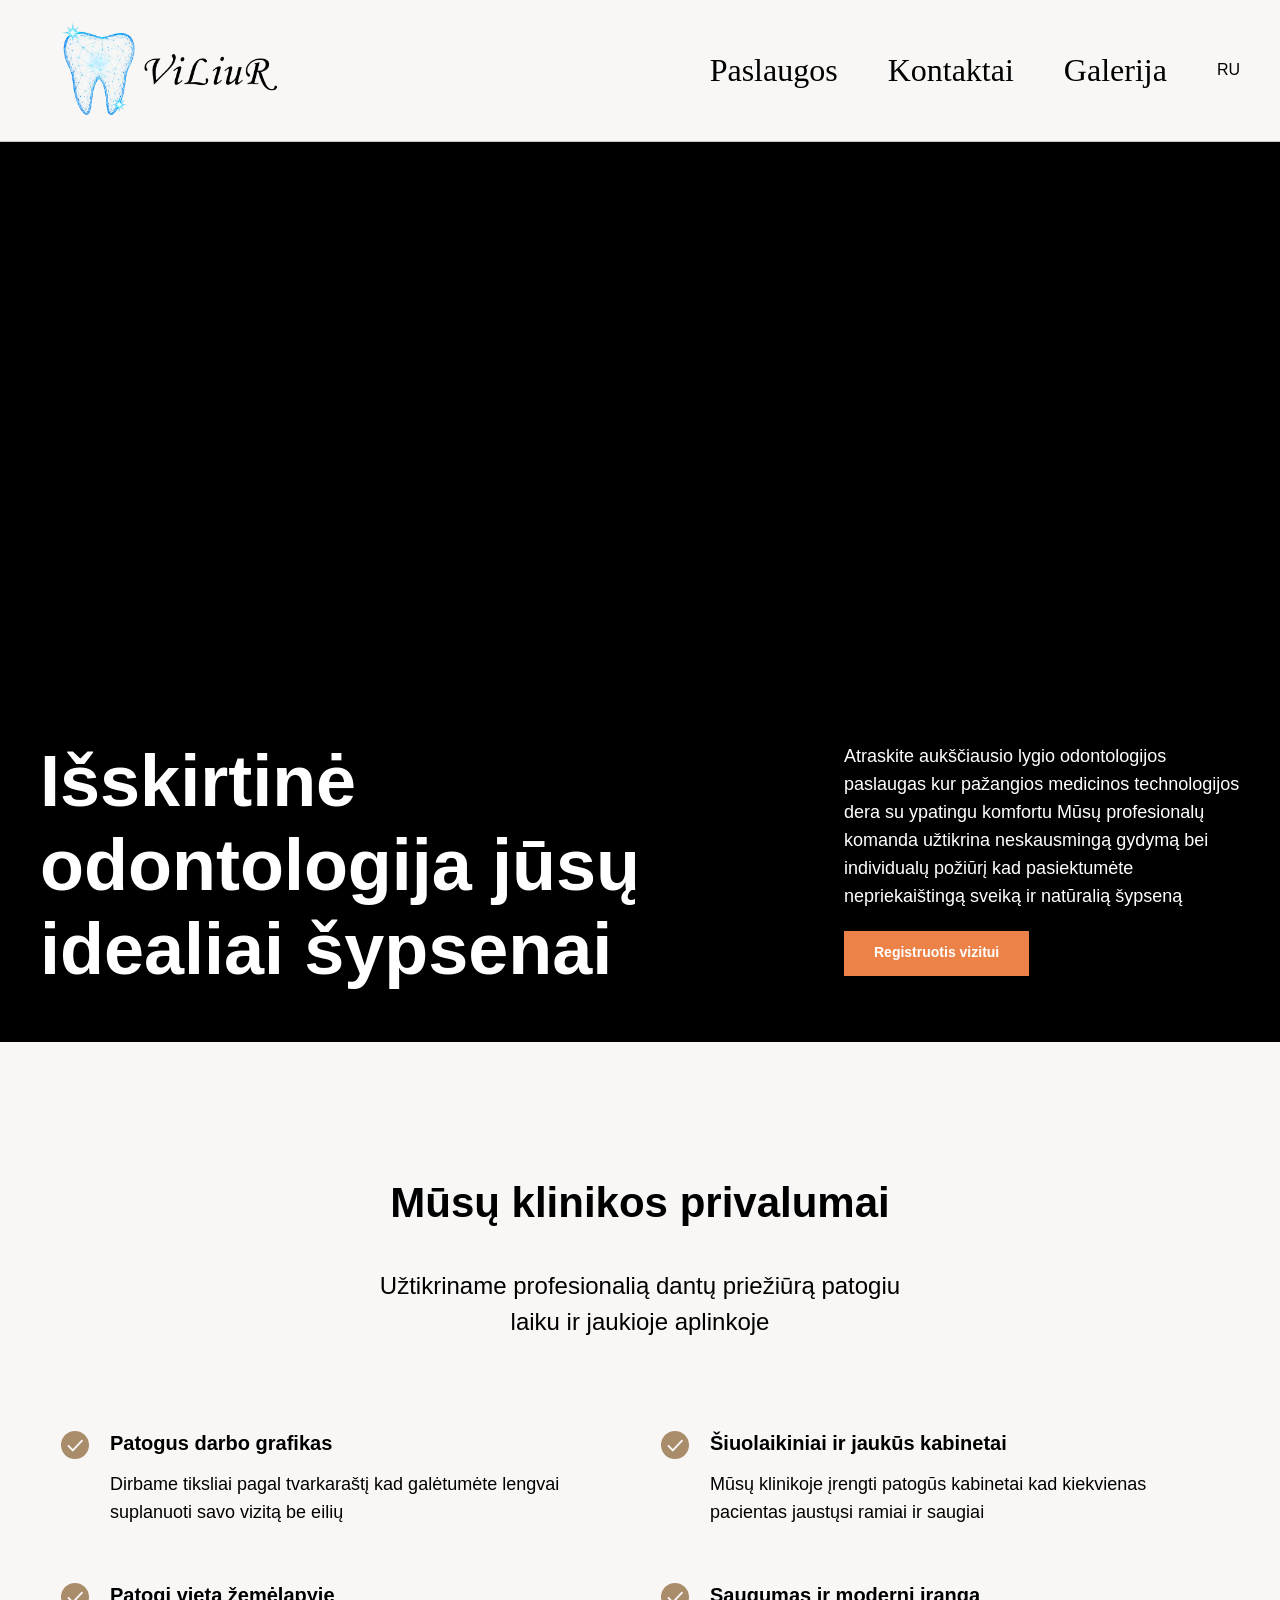
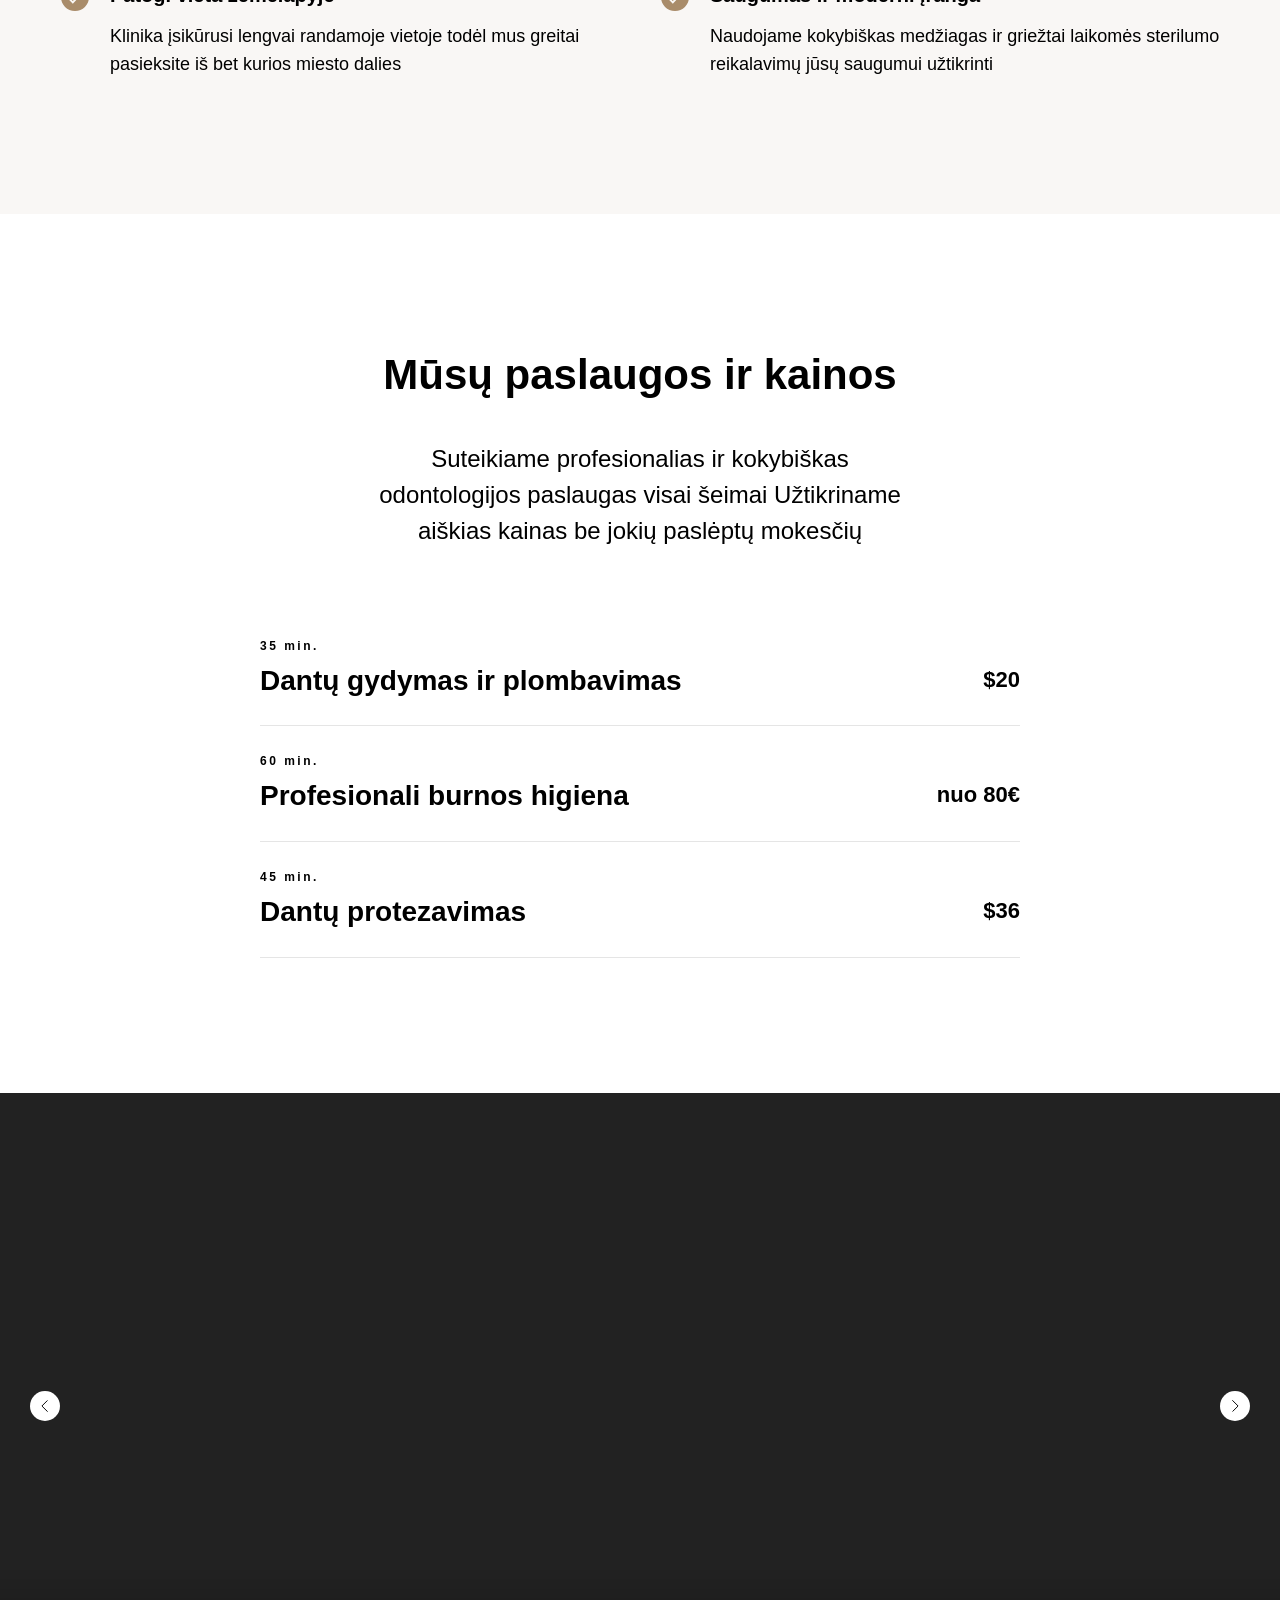
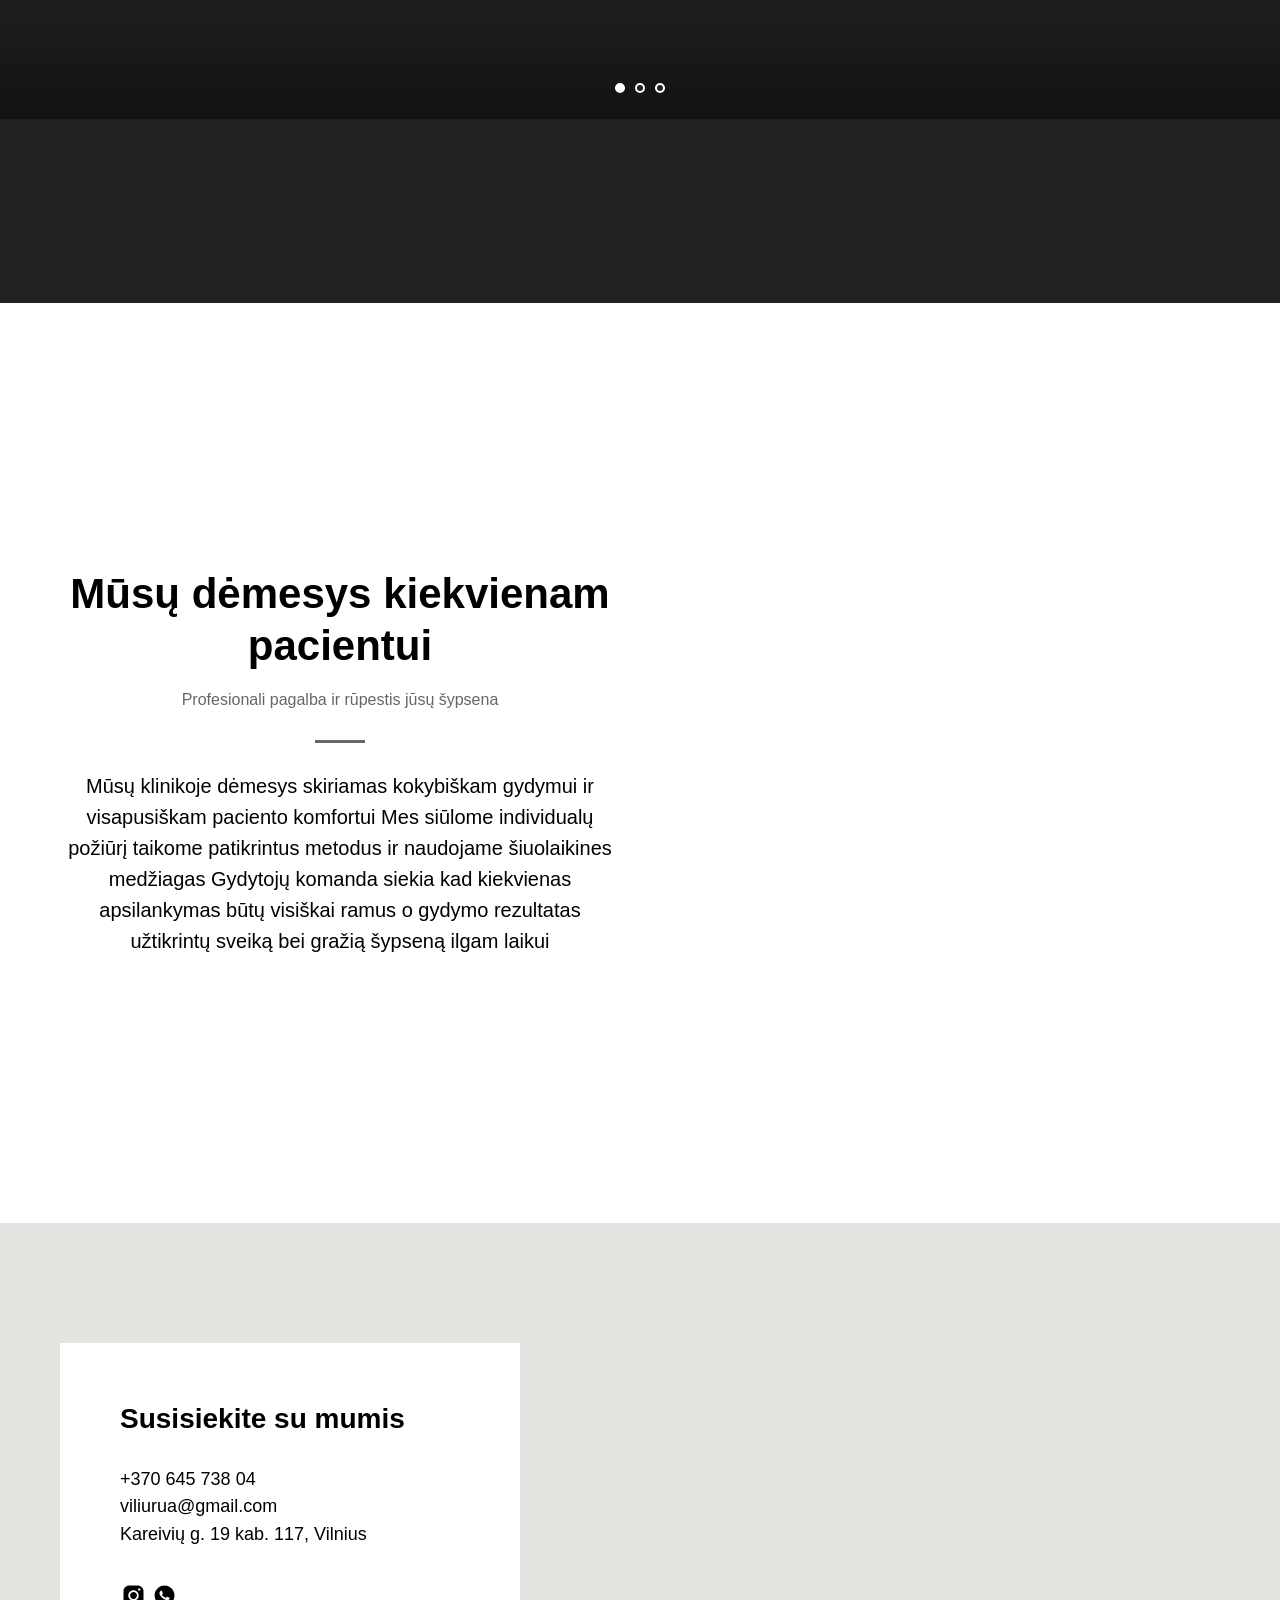
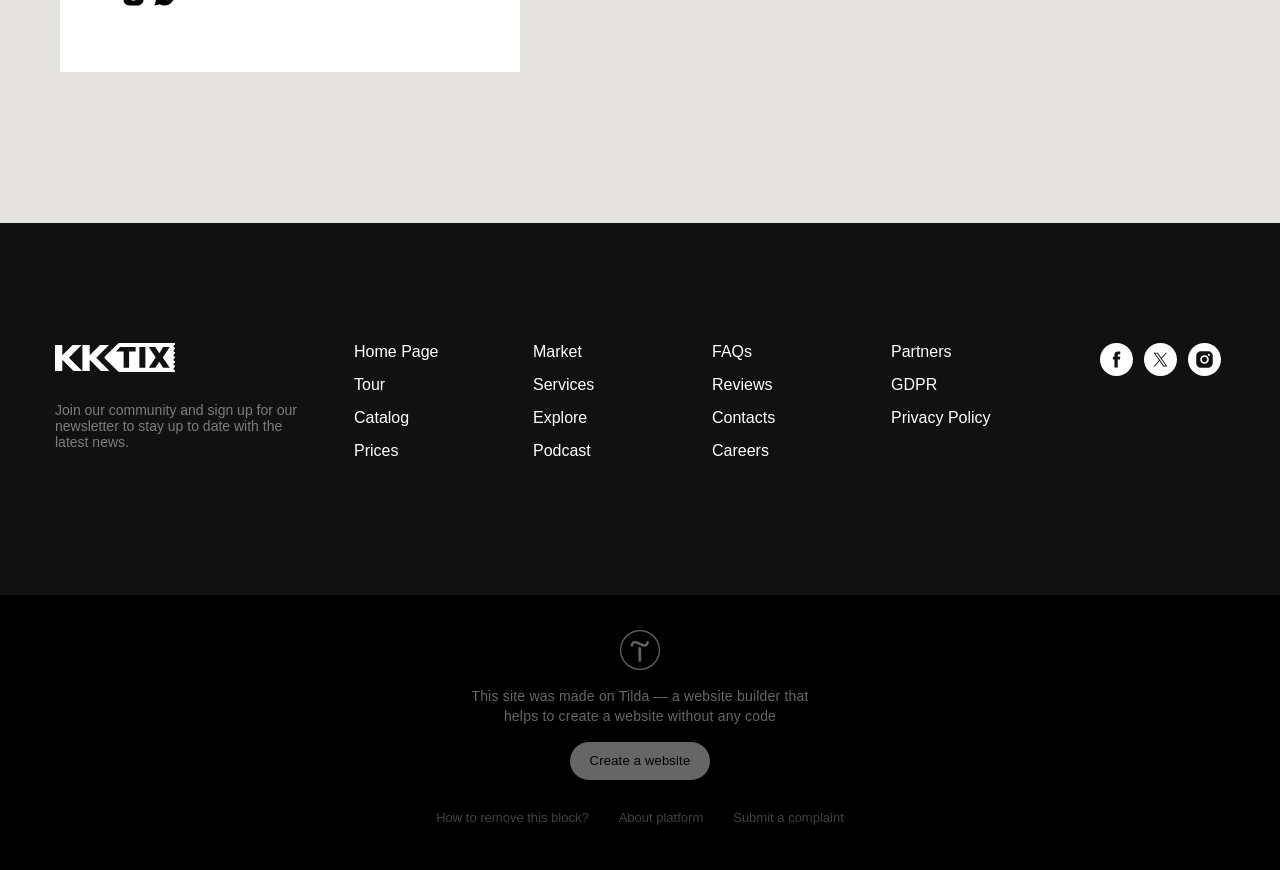
<file: ViLiuR.html>
<!DOCTYPE html>
<!-- saved from url=(0037)https://rarely-cute-katydid.tilda.ws/ -->
<html><head><meta http-equiv="Content-Type" content="text/html; charset=UTF-8">   <meta name="viewport" content="width=device-width, initial-scale=1.0"> <!--metatextblock--> <title>ViLiuR</title> <meta property="og:url" content="https://rarely-cute-katydid.tilda.ws"> <meta property="og:title" content="ViLiuR"> <meta property="og:description" content=""> <meta property="og:type" content="website"> <meta property="og:image" content="https://thb.tildacdn.ink/tild3638-3364-4638-b334-663330336534/-/resize/504x/ChatGPT_Image_Aug_17.png"> <link rel="canonical" href="https://rarely-cute-katydid.tilda.ws/"> <!--/metatextblock--> <meta name="format-detection" content="telephone=no"> <meta http-equiv="x-dns-prefetch-control" content="on"> <link rel="dns-prefetch" href="https://ws.tildacdn.com/"> <link rel="dns-prefetch" href="https://static.tildacdn.ink/"> <meta name="robots" content="nofollow"> <!--favicons--> <link rel="shortcut icon" href="https://static.tildacdn.ink/img/tildafavicon.ico" type="image/x-icon"> <!--/favicons--> <!-- Assets --> <script type="text/javascript" async="" id="tildastatscript" src="./ViLiuR_files/tilda-stat-1.0.min.js.download"></script><script src="./ViLiuR_files/tilda-fallback-1.0.min.js.download" async="" charset="utf-8"></script> <link rel="stylesheet" href="./ViLiuR_files/tilda-grid-3.0.min.css" type="text/css" media="all" onerror="this.loaderr='y';"> <link rel="stylesheet" href="./ViLiuR_files/tilda-blocks-page192633003.min.css" type="text/css" media="all" onerror="this.loaderr='y';"> <link rel="preconnect" href="https://fonts.gstatic.com/"> <link href="./ViLiuR_files/css2" rel="stylesheet"> <link rel="stylesheet" href="./ViLiuR_files/tilda-menusub-1.1.min.css" type="text/css" media="all" onerror="this.loaderr='y';"> <link rel="stylesheet" href="./ViLiuR_files/tilda-menu-widgeticons-1.0.min.css" type="text/css" media="all" onerror="this.loaderr='y';"> <link rel="stylesheet" href="./ViLiuR_files/tilda-menu-burger-1.0.min.css" type="text/css" media="all" onerror="this.loaderr='y';"> <link rel="stylesheet" href="./ViLiuR_files/tilda-cover-1.0.min.css" type="text/css" media="all" onerror="this.loaderr='y';"> <link rel="stylesheet" href="./ViLiuR_files/tilda-slds-1.4.min.css" type="text/css" media="all" onload="this.media='all';" onerror="this.loaderr='y';"> <noscript><link rel="stylesheet" href="https://static.tildacdn.ink/css/tilda-slds-1.4.min.css" type="text/css" media="all" /></noscript> <script nomodule="" src="./ViLiuR_files/tilda-polyfill-1.0.min.js.download" charset="utf-8"></script> <script type="text/javascript">function t_onReady(func) {if(document.readyState!='loading') {func();} else {document.addEventListener('DOMContentLoaded',func);}}
function t_onFuncLoad(funcName,okFunc,time) {if(typeof window[funcName]==='function') {okFunc();} else {setTimeout(function() {t_onFuncLoad(funcName,okFunc,time);},(time||100));}}function t_throttle(fn,threshhold,scope) {return function() {fn.apply(scope||this,arguments);};}</script> <script src="./ViLiuR_files/tilda-scripts-3.0.min.js.download" charset="utf-8" defer="" onerror="this.loaderr='y';"></script> <script src="./ViLiuR_files/tilda-blocks-page192633003.min.js.download" charset="utf-8" async="" onerror="this.loaderr='y';"></script> <script src="./ViLiuR_files/tilda-lazyload-1.0.min.js.download" charset="utf-8" async="" onerror="this.loaderr='y';"></script> <script src="./ViLiuR_files/tilda-menusub-1.1.min.js.download" charset="utf-8" async="" onerror="this.loaderr='y';"></script> <script src="./ViLiuR_files/tilda-menu-1.1.min.js.download" charset="utf-8" async="" onerror="this.loaderr='y';"></script> <script src="./ViLiuR_files/tilda-menu-widgeticons-1.0.min.js.download" charset="utf-8" async="" onerror="this.loaderr='y';"></script> <script src="./ViLiuR_files/tilda-menu-burger-1.0.min.js.download" charset="utf-8" async="" onerror="this.loaderr='y';"></script> <script src="./ViLiuR_files/tilda-cover-1.0.min.js.download" charset="utf-8" async="" onerror="this.loaderr='y';"></script> <script src="./ViLiuR_files/tilda-paint-icons.min.js.download" charset="utf-8" async="" onerror="this.loaderr='y';"></script> <script src="./ViLiuR_files/tilda-slds-1.4.min.js.download" charset="utf-8" async="" onerror="this.loaderr='y';"></script> <script src="./ViLiuR_files/hammer.min.js.download" charset="utf-8" async="" onerror="this.loaderr='y';"></script> <script src="./ViLiuR_files/tilda-map-1.0.min.js.download" charset="utf-8" async="" onerror="this.loaderr='y';"></script> <script src="./ViLiuR_files/tilda-events-1.0.min.js.download" charset="utf-8" async="" onerror="this.loaderr='y';"></script> <script type="text/javascript">window.dataLayer=window.dataLayer||[];</script> <script type="text/javascript">(function() {var ttt='cebo';var tt='oog';var re=new RegExp("bot|g" + tt + "le|yandex|baidu|bing|msn|duckduckbot|teoma|slurp|crawler|spider|robot|crawling|fa" + ttt + "ok","i");if((re.test(navigator.userAgent))===false&&typeof(sessionStorage)!='undefined'&&sessionStorage.getItem('visited')!=='y'&&document.visibilityState){var style=document.createElement('style');style.type='text/css';style.innerHTML='@media screen and (min-width: 980px) {.t-records {opacity: 0;}.t-records_animated {-webkit-transition: opacity ease-in-out .2s;-moz-transition: opacity ease-in-out .2s;-o-transition: opacity ease-in-out .2s;transition: opacity ease-in-out .2s;}.t-records.t-records_visible {opacity: 1;}}';document.getElementsByTagName('head')[0].appendChild(style);function t_setvisRecs(){var alr=document.querySelectorAll('.t-records');Array.prototype.forEach.call(alr,function(el) {el.classList.add("t-records_animated");});setTimeout(function() {Array.prototype.forEach.call(alr,function(el) {el.classList.add("t-records_visible");});sessionStorage.setItem("visited","y");},400);}
document.addEventListener('DOMContentLoaded',t_setvisRecs);}})();</script><style type="text/css">@media screen and (min-width: 980px) {.t-records {opacity: 0;}.t-records_animated {-webkit-transition: opacity ease-in-out .2s;-moz-transition: opacity ease-in-out .2s;-o-transition: opacity ease-in-out .2s;transition: opacity ease-in-out .2s;}.t-records.t-records_visible {opacity: 1;}}</style><script src="chrome-extension://liecbddmkiiihnedobmlmillhodjkdmb/js/recordConsoleEvents.js"></script></head> <body class="t-body" style="margin:0;"> <!--allrecords--> <div id="allrecords" class="t-records t-records_animated t-records_visible" data-hook="blocks-collection-content-node" data-tilda-project-id="32327703" data-tilda-page-id="192633003" data-tilda-formskey="121eebb8fd84c9178274ac1432327703" data-tilda-cookie="no" data-tilda-lazy="yes" data-tilda-root-zone="one" data-tilda-project-country="LT"> <div id="rec3087381003" class="r t-rec" style="background-color: rgb(249, 247, 245); opacity: 1;" data-record-type="1367" data-bg-color="#f9f7f5" data-parenttplid="1272" data-animationappear="off"> <!-- T1272 --> <div id="nav3087381003marker"></div> <div class="t1272" data-menu="yes" data-menu-widgeticons-hide="yes"> <div class="t-menu-base__mobile-menu tmenu-mobile"> <div class="tmenu-mobile__container tmenu-mobile__container_right tmenu-mobile__container_logoleft"> <div class="t-menu-base__logowrapper t-menu-base__logowrapper_left t-menu-base__logowrapper_both t-menu-base__logowrapper_mobile"> <div class="t-menu-base__logo"> <img class="t-menu-base__imglogo t-menu-base__imglogomobile" src="./ViLiuR_files/ChatGPT_Image_Aug_17.png" imgfield="img" alt=""> </div> </div> <style>#rec3087381003 .t-menu-base__imglogo{max-width:250px;width:250px;}</style> <button type="button" aria-expanded="false" aria-label="Navigation menu" class="t-menu-burger t-menuburger t-menu-base__burger_mlauto"> <div class="t-menu-burger__icon t-menu-burger__icon_first t-menu-burger__icon_small"> <span style="background-color: #000000;"></span> <span style="background-color: #000000;"></span> <span style="background-color: #000000;"></span> <span style="background-color: #000000;"></span> </div> </button> <style>#rec3087381003 .t-menu-burger__text{color:#000000;}</style> </div> </div> <style>.tmenu-mobile{background-color:#111;display:none;width:100%;top:0;z-index:990;}.tmenu-mobile_positionfixed{position:fixed;}.tmenu-mobile__text{color:#000;}.tmenu-mobile__container{min-height:64px;padding:20px;position:relative;box-sizing:border-box;display:flex;justify-content:space-between;align-items:center;}.tmenu-mobile__list{display:block;}.tmenu-mobile__container_logocenter>.t-menu-base__logowrapper,.tmenu-mobile__container_logocenter>.tmenu-mobile__text{position:absolute;left:50%;transform:translateX(-50%);}.tmenu-mobile__burgerlogo{display:inline-block;font-size:24px;font-weight:400;white-space:nowrap;vertical-align:middle;}@media screen and (max-width:960px){.tmenu-mobile__menucontent_hidden{display:none;height:auto;}.tmenu-mobile{display:block;}}@media screen and (max-width:960px){#rec3087381003 .tmenu-mobile{background-color:#f9f7f5;}}</style> <style>#rec3087381003 .tmenu-mobile__burgerlogo a{color:#000000;}</style> <style>#rec3087381003 .tmenu-mobile__burgerlogo__title{color:#000000;}</style> <div id="nav3087381003" class="t-menu-base t-menu-base_positionstatic
tmenu-mobile__menucontent_hidden t-menu-base_mobile-center
t-menu-base__burgermenu__default" data-navmarker="nav3087381003marker" data-appearoffset="" data-bgopacity-two="1" data-menu="yes" data-bgcolor-hex="" data-bgcolor-rgba="" data-bgopacity="1" data-menushadow="" data-menushadow-css=""> <div class="t-menu-base__maincontainer
t-menu-base__maincontainer_100 t-menu-base__maincontainer_100-40 t-menu-base__maincontainer_logoleft "> <div class="t-menu-base__logowrapper t-menu-base__logowrapper_left t-menu-base__logowrapper_both"> <div class="t-menu-base__logo"> <img class="t-menu-base__imglogo t-menu-base__imglogomobile" src="./ViLiuR_files/ChatGPT_Image_Aug_17.png" imgfield="img" alt=""> </div> </div> <style>#rec3087381003 .t-menu-base__imglogo{max-width:250px;width:250px;}</style> <div class="t-menu-base__leftwrapper t-menu-base__wrapper t-menu-base__leftwrapper_right" style=""> <ul role="list" class="t-menu-base__list t-menu__list "> <li class="t-menu-base__list-item"> <div class="t-menu__link-wrapper" data-menu-submenu-hook=""> <a class="t-menu__link-item" href="https://rarely-cute-katydid.tilda.ws/#rec3087381303" data-menu-item-number="1">Paslaugos</a> </div> </li> <li class="t-menu-base__list-item"> <div class="t-menu__link-wrapper" data-menu-submenu-hook=""> <a class="t-menu__link-item" href="https://rarely-cute-katydid.tilda.ws/#rec3118853903" data-menu-item-number="2">Kontaktai</a> </div> </li> <li class="t-menu-base__list-item"> <div class="t-menu__link-wrapper" data-menu-submenu-hook=""> <a class="t-menu__link-item" href="https://rarely-cute-katydid.tilda.ws/#rec3087679803" data-menu-item-number="3">Galerija</a> </div> </li> </ul> </div> <div class="t-menu-base__rightwrapper t-menu-base__wrapper" style=""> <div class="t-menu-base__additionalwrapper"> <div class="t-menu-base__langs-wrapper"> <ul class="t-menu-base__langs t-menu-base__langs_flex"> <li class="t-menu-base__langs-item"> <a style="" href="https://rarely-cute-katydid.tilda.ws/ru/"> <span class="t-menu-base__lang-code" title="Russian">RU</span> </a> </li> </ul> </div> <style>#rec3087381003 .t-menu-base__langs.t-menu-base__langs_dropdown .t-menu-base__langs-item a{color:#000000 !important;}#rec3087381003 .t-menu-base__langs.t-menu-base__langs_dropdown .t-menu-base__langs-item a.t-active{color:#000000 !important;}</style> </div> </div> </div> </div> </div> <script>t_onReady(function() {t_onFuncLoad('t_menuBase__interactFromKeyboard',function() {t_menuBase__interactFromKeyboard('3087381003');});t_onFuncLoad('t1272_init',function() {t1272_init('3087381003');});t_onFuncLoad('t_menuBase__setBGcolor',function() {t_menuBase__setBGcolor('3087381003','.t-menu-base, .t-menu-base__maincontainer');window.addEventListener('resize',t_throttle(function() {t_menuBase__setBGcolor('3087381003','.t-menu-base, .t-menu-base__maincontainer');}));});});t_onReady(function() {t_onFuncLoad('t1272_createMobileMenu',function() {t1272_createMobileMenu('3087381003');});});t_onReady(function() {t_onFuncLoad('t_menuBase__highlightActiveLinks',function() {t_menuBase__highlightActiveLinks('.t-menu-base__list-item a');});});t_onReady(function(){var rec=document.querySelector('#rec3087381003');if(!rec) return
rec.setAttribute('data-animationappear','off');rec.style.opacity=1;});</script> <style>#rec3087381003 .t-menu__link-item{-webkit-transition:color 0.3s ease-in-out,opacity 0.3s ease-in-out;transition:color 0.3s ease-in-out,opacity 0.3s ease-in-out;}#rec3087381003 .t-menu__link-item.t-active:not(.t978__menu-link){color:#ff4343 !important;}@supports (overflow:-webkit-marquee) and (justify-content:inherit){#rec3087381003 .t-menu__link-item,#rec3087381003 .t-menu__link-item.t-active{opacity:1 !important;}}</style> <style>#rec3087381003 .t-menu-base__textlogo{color:#000000;}#rec3087381003 a.t-menu__link-item{font-size:32px;color:#000000;font-family:'Georgia';}#rec3087381003 .t-menu-base__langs_flex .t-menu-base__langs-item a{text-transform:uppercase;}#rec3087381003 .t-menu-base__langs-button{text-transform:uppercase;}</style> <style>#rec3087381003 .t-menu-base__maincontainer{}#rec3087381003 .t-menuwidgeticons__icon{background-color:;}#rec3087381003 .t-menu-base{}#rec3087381003 .t-menu-base__list{gap:10px 50px;}#rec3087381003 .t-menu-base,#rec3087381003 .t-menu-base__mobile-menu{border-bottom:1px solid rgba(0,0,0,0.20);}#rec3087381003 .t-menu-base{background-color:rgba();}#rec3087381003 .t-menusub__menu--fullscreen{background-color:rgba(249,247,245,1) !important;}@media screen and (max-width:960px){#rec3087381003 .t-menu-base{position:static;}#rec3087381003 .t-menu-base__maincontainer{background-color:#f9f7f5 !important;}#rec3087381003 .t-menu-base__burgermenu__fullscreen .t-menu-base__maincontainer{padding-top:calc(64px + 0px + 40px);}.t1272__body_menushowed #rec3087381003 .t-menu-base__overlay{-webkit-backdrop-filter:blur(0);backdrop-filter:blur(0);background-color:rgba(0,0,0,0.6) !important;}#rec3087381003 .t-menu-base.t-menu-base__burgermenu__fullwidth{background-color:rgba(0,0,0,0.6) !important;}#rec3087381003 .t-menu-base__burgermenu__sidebar{}#rec3087381003 .t-menu-base__maincontainer.t-menu-base__burgermenu__fullscreen,#rec3087381003 .t-menu-base__maincontainer.t-menu-base__burgermenu__sidebar{}#rec3087381003 .t-menu-base{right:0;}#rec3087381003 .t-menu-base__burgermenu,#rec3087381003 .t-menu-base__burgermenu__close-button{background-color:#f9f7f5 !important;}}</style> </div> <div id="rec3087381103" class="r t-rec t-rec_pb_0 r_showed r_anim" style="padding-bottom:0px; " data-record-type="1120"> <!-- cover --> <div class="t-cover" id="recorddiv3087381103" bgimgfield="img" style="height: 695px;"> <div class="t-cover__carrier loaded" id="coverCarry3087381103" data-content-cover-id="3087381103" data-content-cover-bg="https://static.tildacdn.ink/tild3163-3861-4162-b536-633465303263/pexels-gustavo-fring.jpg" data-display-changed="true" data-content-cover-height="100vh" data-content-cover-parallax="" data-content-use-image-for-mobile-cover="" style="height: 695px; background-attachment: scroll; background-image: url(&quot;https://optim.tildacdn.ink/tild3163-3861-4162-b536-633465303263/-/format/webp/pexels-gustavo-fring.jpg.webp&quot;);" itemscope="" itemtype="http://schema.org/ImageObject" data-content-cover-updated-height="695px"><meta itemprop="image" content="https://static.tildacdn.ink/tild3163-3861-4162-b536-633465303263/pexels-gustavo-fring.jpg"></div> <div class="t-cover__filter" style="height: 695px; background-image: linear-gradient(rgba(0, 0, 0, 0.3), rgba(0, 0, 0, 0.8));"></div> <div class="t1120"> <div class="t-container_100"> <div class="t-width t-width_100"> <div class="t1120__wrapper t-cover__wrapper" style="height: 695px;"> <div class="t1120__content t1120__content_bottom" data-hook-content="covercontent"> <div class="t1120__col-left"> <div class="t1120__title t-title t-title_xl" field="title">
Išskirtinė odontologija jūsų idealiai šypsenai
</div> </div> <div class="t1120__col-right"> <div class="t1120__descr t-descr t-descr_sm" field="descr">
Atraskite aukščiausio lygio odontologijos paslaugas kur pažangios medicinos technologijos dera su ypatingu komfortu Mūsų profesionalų komanda užtikrina neskausmingą gydymą bei individualų požiūrį kad pasiektumėte nepriekaištingą sveiką ir natūralią šypseną
</div> <div class="t1120__buttons"> <a class="t-btn t-btnflex t-btnflex_type_button t-btnflex_sm" href="https://wa.me/37064573804"><span class="t-btnflex__text">Registruotis vizitui</span> <style>#rec3087381103 .t-btnflex.t-btnflex_type_button{color:#ffffff;background-color:#ec8247;--border-width:0px;border-style:none !important;box-shadow:none !important;transition-duration:0.2s;transition-property:background-color,color,border-color,box-shadow,opacity,transform,gap;transition-timing-function:ease-in-out;}</style></a> </div> </div> </div> </div> </div> </div> </div> </div> </div> <div id="rec3087381203" class="r t-rec t-rec_pt_135 t-rec_pt-res-480_90 t-rec_pb_135 t-rec_pb-res-480_90" style="padding-top:135px;padding-bottom:135px;background-color:#f9f7f5; " data-animationappear="off" data-record-type="820" data-bg-color="#f9f7f5"> <!-- t820 --> <div class="t820"> <div class="t-section__container t-container t-container_flex js-block-header"> <div class="t-col t-col_12 "> <div class="js-block-header-title t-section__title t-title t-title_xs t-align_center t-margin_auto" data-editable="true" field="btitle">
Mūsų klinikos privalumai
</div> <div class="js-block-header-descr t-section__descr t-descr t-descr_xl t-align_center t-margin_auto" data-editable="true" field="bdescr">
Užtikriname profesionalią dantų priežiūrą patogiu laiku ir jaukioje aplinkoje
</div> </div> </div> <style>.t-section__title,.t-section__descr{overflow-wrap:break-word;}.t-section__descr{max-width:560px;}#rec3087381203 .t-section__title{margin-bottom:40px;}#rec3087381203 .t-section__descr{margin-bottom:90px;}#rec3087381203 .t-section__container:not(:has(.t-section__descr)) .t-section__title{margin-bottom:90px;}@media screen and (max-width:960px){#rec3087381203 .t-section__title{margin-bottom:20px;}#rec3087381203 .t-section__descr{margin-bottom:45px;}#rec3087381203 .t-section__container:not(:has(.t-section__descr)) .t-section__title{margin-bottom:45px;}}</style> <style>#rec3087381203 .t-section__title{color:#000000;}#rec3087381203 .t-section__descr{color:#000000;}</style> <ul role="list" class="t820__container t-container"> <li class="t-col t-col_6 t820__col_first t-item t-list__item"> <div class="t-cell t-valign_top"> <div class="t820__bgimg t-bgimg" imgfield="li_img__5477369133600" style="width: 30px; height: 30px; background-image: url(&quot;[data-uri]&quot;);" itemscope="" itemtype="http://schema.org/ImageObject"> <meta itemprop="image" content="https://static.tildacdn.ink/lib/icons/bullets/check5.svg"> </div> </div> <div class="t820__textwrapper t-cell t-valign_top"> <div class="t-name t-name_md t820__bottommargin" field="li_title__5477369133600">Patogus darbo grafikas</div> <div class="t-descr t-descr_sm" field="li_descr__5477369133600">Dirbame tiksliai pagal tvarkaraštį kad galėtumėte lengvai suplanuoti savo vizitą be eilių</div> </div> </li> <li class="t-col t-col_6 t-item t-list__item"> <div class="t-cell t-valign_top"> <div class="t820__bgimg t-bgimg" imgfield="li_img__5477369133601" style="width: 30px; height: 30px; background-image: url(&quot;[data-uri]&quot;);" itemscope="" itemtype="http://schema.org/ImageObject"> <meta itemprop="image" content="https://static.tildacdn.ink/lib/icons/bullets/check5.svg"> </div> </div> <div class="t820__textwrapper t-cell t-valign_top"> <div class="t-name t-name_md t820__bottommargin" field="li_title__5477369133601">Šiuolaikiniai ir jaukūs kabinetai</div> <div class="t-descr t-descr_sm" field="li_descr__5477369133601">Mūsų klinikoje įrengti patogūs kabinetai kad kiekvienas pacientas jaustųsi ramiai ir saugiai</div> </div> </li> <li class="t-col t-col_6 t-item t-list__item"> <div class="t-cell t-valign_top"> <div class="t820__bgimg t-bgimg" imgfield="li_img__5477369133602" style="width: 30px; height: 30px; background-image: url(&quot;[data-uri]&quot;);" itemscope="" itemtype="http://schema.org/ImageObject"> <meta itemprop="image" content="https://static.tildacdn.ink/lib/icons/bullets/check5.svg"> </div> </div> <div class="t820__textwrapper t-cell t-valign_top"> <div class="t-name t-name_md t820__bottommargin" field="li_title__5477369133602">Patogi vieta žemėlapyje</div> <div class="t-descr t-descr_sm" field="li_descr__5477369133602">Klinika įsikūrusi lengvai randamoje vietoje todėl mus greitai pasieksite iš bet kurios miesto dalies</div> </div> </li> <li class="t-col t-col_6 t-item t-list__item"> <div class="t-cell t-valign_top"> <div class="t820__bgimg t-bgimg" imgfield="li_img__5477369133603" style="width: 30px; height: 30px; background-image: url(&quot;[data-uri]&quot;);" itemscope="" itemtype="http://schema.org/ImageObject"> <meta itemprop="image" content="https://static.tildacdn.ink/lib/icons/bullets/check5.svg"> </div> </div> <div class="t820__textwrapper t-cell t-valign_top"> <div class="t-name t-name_md t820__bottommargin" field="li_title__5477369133603">Saugumas ir moderni įranga</div> <div class="t-descr t-descr_sm" field="li_descr__5477369133603">Naudojame kokybiškas medžiagas ir griežtai laikomės sterilumo reikalavimų jūsų saugumui užtikrinti</div> </div> </li> </ul> </div> <script>t_onReady(function() {t_onFuncLoad('t__paintIcons',function() {t__paintIcons('3087381203','.t820__img, .t820__bgimg');});});</script> <style>#rec3087381203 .t820__textwrapper .t-name{color:#000000;}#rec3087381203 .t820__textwrapper .t-descr{color:#000000;}</style> </div> <div id="rec3087381303" class="r t-rec t-rec_pt_135 t-rec_pb_135" style="padding-top:135px;padding-bottom:135px; " data-animationappear="off" data-record-type="792"> <!-- T792 --> <div class="t792"> <div class="t-section__container t-container t-container_flex js-block-header"> <div class="t-col t-col_12 "> <div class="js-block-header-title t-section__title t-title t-title_xs t-align_center t-margin_auto" data-editable="true" field="btitle">
Mūsų paslaugos ir kainos
</div> <div class="js-block-header-descr t-section__descr t-descr t-descr_xl t-align_center t-margin_auto" data-editable="true" field="bdescr">
Suteikiame profesionalias ir kokybiškas odontologijos paslaugas visai šeimai Užtikriname aiškias kainas be jokių paslėptų mokesčių
</div> </div> </div> <style>.t-section__title,.t-section__descr{overflow-wrap:break-word;}.t-section__descr{max-width:560px;}#rec3087381303 .t-section__title{margin-bottom:40px;}#rec3087381303 .t-section__descr{margin-bottom:90px;}#rec3087381303 .t-section__container:not(:has(.t-section__descr)) .t-section__title{margin-bottom:90px;}@media screen and (max-width:960px){#rec3087381303 .t-section__title{margin-bottom:20px;}#rec3087381303 .t-section__descr{margin-bottom:45px;}#rec3087381303 .t-section__container:not(:has(.t-section__descr)) .t-section__title{margin-bottom:45px;}}</style> <div class="t-container"> <div class="t792__col t-col t-col_8 t-prefix_2"> <div class="t792__wrapper"> <div class="t792__uptitle t-uptitle t-uptitle_xs" field="li_uptitle__2277133932380">35 min.<br></div> <div class="t792__text-wrapper t-valign_top"> <div class="t792__title t-heading t-heading_sm" field="li_title__2277133932380">Dantų gydymas ir plombavimas</div> </div> <div class="t792__price-wrapper t-valign_top"> <div class="t792__price t-name t-name_lg" field="li_text__2277133932380">$20</div> </div> </div> <div class="t-divider t792__line" style="margin-top: 28px; "></div> </div> <div class="t792__col t-col t-col_8 t-prefix_2"> <div class="t792__wrapper"> <div class="t792__uptitle t-uptitle t-uptitle_xs" field="li_uptitle__8287133932381">60 min.</div> <div class="t792__text-wrapper t-valign_top"> <div class="t792__title t-heading t-heading_sm" field="li_title__8287133932381">Profesionali burnos higiena</div> </div> <div class="t792__price-wrapper t-valign_top"> <div class="t792__price t-name t-name_lg" field="li_text__8287133932381">nuo 80€</div> </div> </div> <div class="t-divider t792__line" style="margin-top: 28px; "></div> </div> <div class="t792__col t-col t-col_8 t-prefix_2"> <div class="t792__wrapper"> <div class="t792__uptitle t-uptitle t-uptitle_xs" field="li_uptitle__1786989698638">45 min.</div> <div class="t792__text-wrapper t-valign_top"> <div class="t792__title t-heading t-heading_sm" field="li_title__1786989698638">Dantų protezavimas</div> </div> <div class="t792__price-wrapper t-valign_top"> <div class="t792__price t-name t-name_lg" field="li_text__1786989698638">$36</div> </div> </div> <div class="t-divider t792__line" style="margin-top: 28px; "></div> </div> </div> </div> </div> <div id="rec3087679803" class="r t-rec" style="background-color:#222222; " data-animationappear="off" data-record-type="675" data-bg-color="#222222"> <!-- t675 --> <div class="t675 " style="height:90vh;"> <div class="t-slds"> <div class="t-container_100 t-slds__main" style="touch-action: pan-y; -webkit-user-drag: none; -webkit-tap-highlight-color: rgba(0, 0, 0, 0);"> <div class="t-slds__container"> <ul class="t-slds__arrow_container"> <li class="t-slds__arrow_wrapper t-slds__arrow_wrapper-left" data-slide-direction="left" style="height: 626px;"> <button type="button" class="t-slds__arrow t-slds__arrow-left t-slds__arrow-withbg" aria-controls="carousel_3087679803" aria-disabled="false" aria-label="Previous slide" style="width: 30px; height: 30px; background-color: rgb(255, 255, 255); margin-top: 0px;"> <div class="t-slds__arrow_body t-slds__arrow_body-left" style="width: 7px;"> <svg role="presentation" focusable="false" style="display: block" viewBox="0 0 7.3 13" xmlns="http://www.w3.org/2000/svg" xmlns:xlink="http://www.w3.org/1999/xlink"> <polyline fill="none" stroke="#000000" stroke-linejoin="butt" stroke-linecap="butt" stroke-width="1" points="0.5,0.5 6.5,6.5 0.5,12.5"></polyline> </svg> </div> </button> </li> <li class="t-slds__arrow_wrapper t-slds__arrow_wrapper-right" data-slide-direction="right" style="height: 626px;"> <button type="button" class="t-slds__arrow t-slds__arrow-right t-slds__arrow-withbg" aria-controls="carousel_3087679803" aria-disabled="false" aria-label="Next slide" style="width: 30px; height: 30px; background-color: rgb(255, 255, 255); margin-top: 0px;"> <div class="t-slds__arrow_body t-slds__arrow_body-right" style="width: 7px;"> <svg role="presentation" focusable="false" style="display: block" viewBox="0 0 7.3 13" xmlns="http://www.w3.org/2000/svg" xmlns:xlink="http://www.w3.org/1999/xlink"> <polyline fill="none" stroke="#000000" stroke-linejoin="butt" stroke-linecap="butt" stroke-width="1" points="0.5,0.5 6.5,6.5 0.5,12.5"></polyline> </svg> </div> </button> </li> </ul> <div class="t-slds__items-wrapper t-slds_animated-none" id="carousel_3087679803" data-slider-transition="300" data-slider-correct-height="true" data-auto-correct-mobile-width="false" aria-roledescription="carousel" aria-live="off" data-slider-initialized="true" data-slider-totalslides="3" data-slider-pos="1" data-slider-cycle="" data-slider-animated="" data-swiper-initialized="true" data-slider-stopped="yes" style="width: 7605px; height: 626px; transform: translateX(-1521px);"> <div class="t-slds__item t-slds__item-loaded" data-slide-index="0" role="group" aria-roledescription="slide" aria-hidden="true" aria-label="3 of 3" itemscope="" itemtype="http://schema.org/ImageObject" style="width: 1521px;"> <meta itemprop="image" content="https://static.tildacdn.ink/tild3262-3864-4564-b864-373834336636/beverlynguyen39520.jpg"> <div class="t-slds__wrapper t-align_center t-slds__bgimg t-bgimg" data-original="https://static.tildacdn.ink/tild3262-3864-4564-b864-373834336636/beverlynguyen39520.jpg" style="height: 90vh;background-image: url('https://thb.tildacdn.ink/tild3262-3864-4564-b864-373834336636/-/resizeb/20x/beverlynguyen39520.jpg');"> <div class="t675__wrapper" style="background-image: linear-gradient(to bottom, rgba(0,0,0,0), rgba(0,0,0,1));"> <div class="t-container"> <div class="t675__textwrapper t-col t-col_6 t-prefix_3 t-align_center" style="margin-bottom: 69px;"> <div class="t675__title t-name t-name_sm" itemprop="name">Sahalie Falls, US</div> <div class="t675__descr t-descr t-descr_xs" itemprop="description">After the South Fork confluence, the main stem of the McKenzie River continues west through a narrow valley in the mountains, receiving the Blue River from the north at the community of Blue River.</div> </div> </div> </div> </div> </div><div class="t-slds__item t-slds__item_active t-slds__item-loaded" data-slide-index="1" role="group" aria-roledescription="slide" aria-hidden="false" aria-label="1 of 3" itemscope="" itemtype="http://schema.org/ImageObject" style="width: 1521px;"> <meta itemprop="image" content="https://static.tildacdn.ink/tild6338-3339-4638-b731-623366303239/kylecesmat211986.jpg"> <div class="t-slds__wrapper t-align_center t-slds__bgimg t-bgimg" data-original="https://static.tildacdn.ink/tild6338-3339-4638-b731-623366303239/kylecesmat211986.jpg" style="height: 90vh;background-image: url('https://thb.tildacdn.ink/tild6338-3339-4638-b731-623366303239/-/resizeb/20x/kylecesmat211986.jpg');"> <div class="t675__wrapper" style="background-image: linear-gradient(to bottom, rgba(0,0,0,0), rgba(0,0,0,1));"> <div class="t-container"> <div class="t675__textwrapper t-col t-col_6 t-prefix_3 t-align_center" style="margin-bottom: 69px;"> <div class="t675__title t-name t-name_sm" field="li_title__1492791605868" itemprop="name">Lago di Braies</div> <div class="t675__descr t-descr t-descr_xs" field="li_descr__1492791605868" itemprop="description">The lake lies at the foot of the rock wall of the Croda del Becco (ted. Seekofel , lad. Sass dla Porta 2,810 m) and is located within the natural park Fanes - Senes and Braies.</div> </div> </div> </div> </div> </div> <div class="t-slds__item t-slds__item-loaded" data-slide-index="2" role="group" aria-roledescription="slide" aria-hidden="true" aria-label="2 of 3" itemscope="" itemtype="http://schema.org/ImageObject" style="width: 1521px;"> <meta itemprop="image" content="https://static.tildacdn.ink/tild6632-3965-4661-a363-376661393133/lucabravo134059.jpg"> <div class="t-slds__wrapper t-align_center t-slds__bgimg t-bgimg" data-original="https://static.tildacdn.ink/tild6632-3965-4661-a363-376661393133/lucabravo134059.jpg" style="height: 90vh;background-image: url('https://thb.tildacdn.ink/tild6632-3965-4661-a363-376661393133/-/resizeb/20x/lucabravo134059.jpg');"> <div class="t675__wrapper" style="background-image: linear-gradient(to bottom, rgba(0,0,0,0), rgba(0,0,0,1));"> <div class="t-container"> <div class="t675__textwrapper t-col t-col_6 t-prefix_3 t-align_center" style="margin-bottom: 69px;"> <div class="t675__title t-name t-name_sm" field="li_title__1492791613439" itemprop="name">Stanley Park, Vancouver</div> <div class="t675__descr t-descr t-descr_xs" field="li_descr__1492791613439" itemprop="description">It is a 405-hectare public park that borders the downtown of Vancouver in British Columbia, Canada, and is almost entirely surrounded by waters of Vancouver Harbour and English Bay.</div> </div> </div> </div> </div> </div> <div class="t-slds__item t-slds__item-loaded" data-slide-index="3" role="group" aria-roledescription="slide" aria-hidden="true" aria-label="3 of 3" itemscope="" itemtype="http://schema.org/ImageObject" style="width: 1521px;"> <meta itemprop="image" content="https://static.tildacdn.ink/tild3262-3864-4564-b864-373834336636/beverlynguyen39520.jpg"> <div class="t-slds__wrapper t-align_center t-slds__bgimg t-bgimg" data-original="https://static.tildacdn.ink/tild3262-3864-4564-b864-373834336636/beverlynguyen39520.jpg" style="height: 90vh;background-image: url('https://thb.tildacdn.ink/tild3262-3864-4564-b864-373834336636/-/resizeb/20x/beverlynguyen39520.jpg');"> <div class="t675__wrapper" style="background-image: linear-gradient(to bottom, rgba(0,0,0,0), rgba(0,0,0,1));"> <div class="t-container"> <div class="t675__textwrapper t-col t-col_6 t-prefix_3 t-align_center" style="margin-bottom: 69px;"> <div class="t675__title t-name t-name_sm" field="li_title__1492791619387" itemprop="name">Sahalie Falls, US</div> <div class="t675__descr t-descr t-descr_xs" field="li_descr__1492791619387" itemprop="description">After the South Fork confluence, the main stem of the McKenzie River continues west through a narrow valley in the mountains, receiving the Blue River from the north at the community of Blue River.</div> </div> </div> </div> </div> </div><div class="t-slds__item" data-slide-index="4" role="group" aria-roledescription="slide" aria-hidden="true" aria-label="1 of 3" itemscope="" itemtype="http://schema.org/ImageObject" style="width: 1521px;"> <meta itemprop="image" content="https://static.tildacdn.ink/tild6338-3339-4638-b731-623366303239/kylecesmat211986.jpg"> <div class="t-slds__wrapper t-align_center t-slds__bgimg t-bgimg" data-original="https://static.tildacdn.ink/tild6338-3339-4638-b731-623366303239/kylecesmat211986.jpg" style="height: 90vh;background-image: url('https://thb.tildacdn.ink/tild6338-3339-4638-b731-623366303239/-/resizeb/20x/kylecesmat211986.jpg');"> <div class="t675__wrapper" style="background-image: linear-gradient(to bottom, rgba(0,0,0,0), rgba(0,0,0,1));"> <div class="t-container"> <div class="t675__textwrapper t-col t-col_6 t-prefix_3 t-align_center" style="margin-bottom: 69px;"> <div class="t675__title t-name t-name_sm" field="li_title__1492791605868" itemprop="name">Lago di Braies</div> <div class="t675__descr t-descr t-descr_xs" field="li_descr__1492791605868" itemprop="description">The lake lies at the foot of the rock wall of the Croda del Becco (ted. Seekofel , lad. Sass dla Porta 2,810 m) and is located within the natural park Fanes - Senes and Braies.</div> </div> </div> </div> </div> </div> </div> <ul class="t-slds__bullet_wrapper"> <li class="t-slds__bullet t-slds__bullet_active" data-slide-bullet-for="1"> <button type="button" class="t-slds__bullet_body" aria-label="Go to slide 1" aria-current="true" style="width: 10px; height: 10px;background-color: #222222;border: 2px solid #ffffff;"></button> </li> <li class="t-slds__bullet " data-slide-bullet-for="2"> <button type="button" class="t-slds__bullet_body" aria-label="Go to slide 2" style="width: 10px; height: 10px;background-color: #222222;border: 2px solid #ffffff;"></button> </li> <li class="t-slds__bullet " data-slide-bullet-for="3"> <button type="button" class="t-slds__bullet_body" aria-label="Go to slide 3" style="width: 10px; height: 10px;background-color: #222222;border: 2px solid #ffffff;"></button> </li> </ul> </div> </div> </div> </div> <script>t_onReady(function() {t_onFuncLoad('t_sldsInit',function() {t_sldsInit('3087679803');});t_onFuncLoad('t675_init',function() {t675_init('3087679803');});var rec=document.querySelector('#rec3087679803');if(!rec) return;var wrapper=rec.querySelector('.t675');if(wrapper) {wrapper.addEventListener('displayChanged',function() {t_onFuncLoad('t_slds_updateSlider',function() {t_slds_updateSlider('3087679803');});});}});</script> <style type="text/css">#rec3087679803 .t-slds__bullet_active .t-slds__bullet_body{background-color:#ffffff !important;}#rec3087679803 .t-slds__bullet:hover .t-slds__bullet_body{background-color:#ffffff !important;}#rec3087679803 .t-slds__bullet_body:focus-visible{background-color:#ffffff !important;}</style> </div> <div id="rec3087381503" class="r t-rec t-rec_pt_180 t-rec_pb_180 r_hidden r_anim" style="padding-top:180px;padding-bottom:180px; " data-record-type="480"> <!-- T480 --> <div style="width: 0; height: 0; overflow: hidden;"> <div class="t480__sizer t-col t-col_6" data-auto-correct-mobile-width="false" style="height:560px;"></div> </div> <div class="t480"> <div class="t-container"> <div class="t480__top t480__col t-col t-col_6 " itemscope="" itemtype="http://schema.org/ImageObject"> <meta itemprop="image" content="https://static.tildacdn.ink/tild3435-3166-4237-b533-636330386230/pexels-bakytzhan-bau.jpg"> <div class="t480__blockimg t-bgimg" data-original="https://static.tildacdn.ink/tild3435-3166-4237-b533-636330386230/pexels-bakytzhan-bau.jpg" bgimgfield="img" style="background-image:url('https://thb.tildacdn.ink/tild3435-3166-4237-b533-636330386230/-/resizeb/20x/pexels-bakytzhan-bau.jpg'); height:560px;"> </div> </div> <div class="t480__col t-col t-col_6 "> <div class="t480__textwrapper t-align_center" style="height:560px;"> <div class="t480__content t-valign_middle"> <div class="t480__title t-title t-title_xs t-margin_auto" field="title">Mūsų dėmesys kiekvienam pacientui</div> <div class="t480__uptitle t-descr t-descr_xs t-margin_auto" field="subtitle">Profesionali pagalba ir rūpestis jūsų šypsena</div> <div class="t-divider t480__line t-margin_auto" style=""></div> <div class="t480__descr t-descr t-descr_md t-margin_auto" field="descr">Mūsų klinikoje dėmesys skiriamas kokybiškam gydymui ir visapusiškam paciento komfortui Mes siūlome individualų požiūrį taikome patikrintus metodus ir naudojame šiuolaikines medžiagas Gydytojų komanda siekia kad kiekvienas apsilankymas būtų visiškai ramus o gydymo rezultatas užtikrintų sveiką bei gražią šypseną ilgam laikui</div> </div> </div> </div> </div> </div> <script>t_onReady(function() {t_onFuncLoad('t480_init',function() {t480_init('3087381503');});});</script> <style>#rec3087381503 .t480__uptitle{max-width:400px;}</style> </div> <div id="rec3118853903" class="r t-rec t-rec_pt_0 t-rec_pb_0" style="padding-top:0px;padding-bottom:0px; " data-animationappear="off" data-record-type="554"> <!-- T554 --> <div class="t554" data-display-changed="true"> <div class="t554__general-wrapper t554__general-wrapper_padding t-width t-width_100 t-margin_auto"> <div class="t554__card-wrapper"> <div class="t554__card t-width_5 t-align_left" style=" top:120px;"> <div class="t554__title t-heading t-heading_sm" field="title">Susisiekite su mumis</div> <div class="t-text t-descr_sm" field="text"><a href="tel:+37064573804" style="color: rgb(0, 0, 0);">+370 645 738</a><span style="color: rgb(0, 0, 0);"> </span><a href="tel:+37064573804" style="color: rgb(0, 0, 0);">04</a><br><a href="mailto:viliurua@gmail.com" style="color: rgb(0, 0, 0);">viliurua@gmail.com</a><br>Kareivių g. 19 kab. 117, Vilnius</div> <div class="t-sociallinks"> <ul role="list" class="t-sociallinks__wrapper" aria-label="Social media links"> <!-- new soclinks --><li class="t-sociallinks__item t-sociallinks__item_instagram"><a href="https://google.com/" target="_blank" rel="nofollow noopener" aria-label="instagram" style="width: 25px; height: 25px;"><svg class="t-sociallinks__svg" role="presentation" width="25px" height="25px" viewBox="0 0 100 100" fill="none" xmlns="http://www.w3.org/2000/svg"> <path d="M66.9644 10H33.04C20.3227 10 10 20.3227 10 32.9573V67.1167C10 79.6816 20.3227 90 33.04 90H66.96C79.6816 90 90 79.6816 90 67.0384V32.9616C90.0044 20.3227 79.6816 10 66.9644 10ZM29.2 50.0022C29.2 38.5083 38.5257 29.2 50.0022 29.2C61.4786 29.2 70.8 38.5083 70.8 50.0022C70.8 61.4961 61.4743 70.8 50.0022 70.8C38.5257 70.8 29.2 61.4961 29.2 50.0022ZM72.8854 31.2027C70.2079 31.2027 68.0789 29.0824 68.0789 26.4049C68.0789 23.7273 70.2035 21.6027 72.8854 21.6027C75.5586 21.6027 77.6833 23.7273 77.6833 26.4049C77.6833 29.0824 75.5586 31.2027 72.8854 31.2027Z" fill="#000000"></path> <path d="M50.0022 36.4011C42.4659 36.4011 36.4011 42.4876 36.4011 50.0022C36.4011 57.5124 42.4659 63.6033 50.0022 63.6033C57.5429 63.6033 63.6033 57.5124 63.6033 50.0022C63.6033 42.492 57.4514 36.4011 50.0022 36.4011Z" fill="#000000"></path> </svg></a></li>&nbsp;<li class="t-sociallinks__item t-sociallinks__item_whatsapp"><a href="https://wa.me/37064573804" target="_blank" rel="nofollow noopener" aria-label="Whatsapp" title="Whatsapp" style="width: 25px; height: 25px;"><svg class="t-sociallinks__svg" role="presentation" width="25px" height="25px" viewBox="0 0 100 100" fill="none" xmlns="http://www.w3.org/2000/svg"> <path fill-rule="evenodd" clip-rule="evenodd" d="M50.168 10C60.8239 10.004 70.8257 14.1522 78.346 21.6819C85.8676 29.2114 90.0066 39.2185 90 49.8636C89.9906 71.8252 72.1203 89.6956 50.1668 89.6956H50.1508C43.4852 89.6929 36.9338 88.0208 31.1162 84.8468L10 90.3853L15.6516 69.7437C12.1665 63.7042 10.3323 56.851 10.3349 49.8304C10.343 27.8676 28.2134 10 50.168 10V10ZM61.5376 54.7631C62.4507 55.0954 67.3433 57.5023 68.3389 58.0009C68.5313 58.0971 68.7113 58.1842 68.8784 58.265C69.5753 58.602 70.0458 58.8296 70.2462 59.1651C70.4947 59.5799 70.4947 61.5736 69.6654 63.8982C68.8359 66.2229 64.8605 68.3442 62.9478 68.63C61.2319 68.8865 59.0627 68.9928 56.6782 68.2353C55.2322 67.7767 53.3794 67.1653 51.0041 66.1392C41.6698 62.1082 35.3628 53.06 34.1747 51.3556C34.0919 51.2368 34.0341 51.1538 34.0017 51.1106L33.9981 51.1056C33.486 50.4243 29.9372 45.7022 29.9372 40.8149C29.9372 36.2325 32.1873 33.8303 33.2244 32.7232C33.2961 32.6467 33.3619 32.5763 33.4208 32.5118C34.3341 31.5149 35.412 31.2664 36.0751 31.2664C36.7385 31.2664 37.4029 31.2717 37.9826 31.301C38.0541 31.3046 38.1286 31.304 38.2056 31.3037C38.786 31.3001 39.5087 31.2957 40.2221 33.0089C40.4976 33.6707 40.9012 34.653 41.3265 35.6882C42.1818 37.7702 43.1251 40.066 43.2912 40.399C43.5397 40.8974 43.7058 41.4782 43.3736 42.1427C43.323 42.2436 43.2763 42.3387 43.2318 42.4295C42.9831 42.9364 42.7995 43.3104 42.378 43.8029C42.2125 43.9963 42.0413 44.2045 41.8703 44.4131C41.5273 44.8309 41.1842 45.2488 40.8853 45.5467C40.387 46.0425 39.8686 46.5808 40.4493 47.5777C41.0303 48.5731 43.028 51.8323 45.9867 54.472C49.1661 57.3091 51.93 58.5078 53.3318 59.1157C53.6058 59.2346 53.8279 59.3308 53.9907 59.4124C54.9849 59.9109 55.5658 59.8284 56.1465 59.1637C56.7274 58.4993 58.6347 56.2583 59.298 55.2615C59.9612 54.2646 60.6259 54.4307 61.5376 54.7631V54.7631Z" fill="#000000"></path> </svg></a></li><!-- /new soclinks --> </ul> </div> </div> </div> <div class="t-map-lazyload t554_map" style="width:100%; height:600px;" data-maplazy-load="false"> <div class="t-map" id="separateMap3118853903" data-map-language="" data-map-x="-74.005941" data-map-y="40.7127837" data-map-zoom="19" data-map-title="Susisiekite su mumis" data-map-mode="bw_light" style="width:100%; position: relative; height:600px;" data-map-style="[{&quot;featureType&quot;:&quot;water&quot;,&quot;elementType&quot;:&quot;geometry.fill&quot;,&quot;stylers&quot;:[{&quot;color&quot;:&quot;#d3d3d3&quot;}]},{&quot;featureType&quot;:&quot;transit&quot;,&quot;stylers&quot;:[{&quot;color&quot;:&quot;#808080&quot;},{&quot;visibility&quot;:&quot;off&quot;}]},{&quot;featureType&quot;:&quot;road.highway&quot;,&quot;elementType&quot;:&quot;geometry.stroke&quot;,&quot;stylers&quot;:[{&quot;visibility&quot;:&quot;on&quot;},{&quot;color&quot;:&quot;#b3b3b3&quot;}]},{&quot;featureType&quot;:&quot;road.highway&quot;,&quot;elementType&quot;:&quot;geometry.fill&quot;,&quot;stylers&quot;:[{&quot;color&quot;:&quot;#ffffff&quot;}]},{&quot;featureType&quot;:&quot;road.local&quot;,&quot;elementType&quot;:&quot;geometry.fill&quot;,&quot;stylers&quot;:[{&quot;visibility&quot;:&quot;on&quot;},{&quot;color&quot;:&quot;#ffffff&quot;},{&quot;weight&quot;:1.8}]},{&quot;featureType&quot;:&quot;road.local&quot;,&quot;elementType&quot;:&quot;geometry.stroke&quot;,&quot;stylers&quot;:[{&quot;color&quot;:&quot;#d7d7d7&quot;}]},{&quot;featureType&quot;:&quot;poi&quot;,&quot;elementType&quot;:&quot;geometry.fill&quot;,&quot;stylers&quot;:[{&quot;visibility&quot;:&quot;on&quot;},{&quot;color&quot;:&quot;#ebebeb&quot;}]},{&quot;featureType&quot;:&quot;administrative&quot;,&quot;elementType&quot;:&quot;geometry&quot;,&quot;stylers&quot;:[{&quot;color&quot;:&quot;#a7a7a7&quot;}]},{&quot;featureType&quot;:&quot;road.arterial&quot;,&quot;elementType&quot;:&quot;geometry.fill&quot;,&quot;stylers&quot;:[{&quot;color&quot;:&quot;#ffffff&quot;}]},{&quot;featureType&quot;:&quot;road.arterial&quot;,&quot;elementType&quot;:&quot;geometry.fill&quot;,&quot;stylers&quot;:[{&quot;color&quot;:&quot;#ffffff&quot;}]},{&quot;featureType&quot;:&quot;landscape&quot;,&quot;elementType&quot;:&quot;geometry.fill&quot;,&quot;stylers&quot;:[{&quot;visibility&quot;:&quot;on&quot;},{&quot;color&quot;:&quot;#efefef&quot;}]},{&quot;featureType&quot;:&quot;road&quot;,&quot;elementType&quot;:&quot;labels.text.fill&quot;,&quot;stylers&quot;:[{&quot;color&quot;:&quot;#696969&quot;}]},{&quot;featureType&quot;:&quot;administrative&quot;,&quot;elementType&quot;:&quot;labels.text.fill&quot;,&quot;stylers&quot;:[{&quot;visibility&quot;:&quot;on&quot;},{&quot;color&quot;:&quot;#737373&quot;}]},{&quot;featureType&quot;:&quot;poi&quot;,&quot;elementType&quot;:&quot;labels.icon&quot;,&quot;stylers&quot;:[{&quot;visibility&quot;:&quot;off&quot;}]},{&quot;featureType&quot;:&quot;poi&quot;,&quot;elementType&quot;:&quot;labels&quot;,&quot;stylers&quot;:[{&quot;visibility&quot;:&quot;off&quot;}]},{&quot;featureType&quot;:&quot;road.arterial&quot;,&quot;elementType&quot;:&quot;geometry.stroke&quot;,&quot;stylers&quot;:[{&quot;color&quot;:&quot;#d6d6d6&quot;}]},{&quot;featureType&quot;:&quot;road&quot;,&quot;elementType&quot;:&quot;labels.icon&quot;,&quot;stylers&quot;:[{&quot;visibility&quot;:&quot;off&quot;}]},{},{&quot;featureType&quot;:&quot;poi&quot;,&quot;elementType&quot;:&quot;geometry.fill&quot;,&quot;stylers&quot;:[{&quot;color&quot;:&quot;#dadada&quot;}]}]"> </div> <script type="text/javascript">var arMapMarkers3118853903=[{title:"Vilnius",descr:"",lat:"54.719194613408746",lng:"25.302097158637665",color:null,url:null,isOpen:false,isHidden:false,offset:null,},];t_onReady(function() {t_map_lazyload_add_map();window.addEventListener('scroll',t_throttle(t_map_lazyload_add_map,300));function t_map_lazyload_add_map() {var windowHeight=window.innerHeight;var scrollDiffHeigth=700;var rec=document.getElementById('rec' + 3118853903);if(!rec) return;var map=rec.querySelector('.t-map-lazyload');if(!map) return;var blockTop=map.getBoundingClientRect().top + window.pageYOffset;if(window.pageYOffset>blockTop - windowHeight - scrollDiffHeigth) {if(map.getAttribute('data-maplazy-load')==='false') {map.setAttribute('data-maplazy-load','true');t_onFuncLoad('t_appendGoogleMap',function() {t_appendGoogleMap("3118853903","");});}}}});</script> </div> </div> </div> <script>t_onReady(function() {t_onFuncLoad('t554__init',function() {t554__init('3118853903');});});</script> </div> <div id="rec3087381703" class="r t-rec t-rec_pt_120 t-rec_pb_120" style="padding-top:120px;padding-bottom:120px;background-color:#111111; " data-animationappear="off" data-record-type="977" data-bg-color="#111111"> <!-- t977 --> <div class="t977"> <div class="t-container t-align_left t977__wrapper"> <div class="t977__col t977__col_left"> <img class="t977__logo t-img" src="./ViLiuR_files/Logo.svg" imgfield="img" alt=""> <div class="t977__text t-text" style="margin-top: 30px;" field="text">Join our community and sign up for our newsletter to stay up to date with the latest news.</div> </div> <div class="t977__col_center t977__menu"> <div class="t977__col-inner t977__col-inner_small"> <div class="t977__descr t-descr" field="descr"><ul><li style="text-align: left;">Home Page</li><li style="text-align: left;">Tour</li><li style="text-align: left;">Catalog</li><li style="text-align: left;">Prices</li></ul></div> </div> <div class="t977__col-inner t977__col-inner_small"> <div class="t977__descr t-descr" field="descr2"><ul><li>Market</li><li>Services</li><li>Explore</li><li>Podcast</li></ul></div> </div> <div class="t977__col-inner t977__col-inner_small"> <div class="t977__descr t-descr" field="descr3"><ul><li>FAQs</li><li>Reviews</li><li>Contacts</li><li>Careers</li><li></li></ul></div> </div> <div class="t977__col-inner t977__col-inner_small"> <div class="t977__descr t-descr" field="descr4"><ul><li>Partners</li><li>GDPR</li><li>Privacy Policy</li></ul></div> </div> </div> <div class="t977__col t977__col_right"> <div class="t977__socials t977__socials_small"> <div class="t-sociallinks"> <ul role="list" class="t-sociallinks__wrapper" aria-label="Social media links"> <!-- new soclinks --><li class="t-sociallinks__item t-sociallinks__item_facebook"><a href="https://www.facebook.com/" target="_blank" rel="nofollow noopener" aria-label="facebook" style="width: 33px; height: 33px;"><svg class="t-sociallinks__svg" role="presentation" width="33px" height="33px" viewBox="0 0 100 100" fill="none" xmlns="http://www.w3.org/2000/svg"> <path fill-rule="evenodd" clip-rule="evenodd" d="M50 100c27.6142 0 50-22.3858 50-50S77.6142 0 50 0 0 22.3858 0 50s22.3858 50 50 50Zm3.431-73.9854c-2.5161.0701-5.171.6758-7.0464 2.4577-1.5488 1.4326-2.329 3.5177-2.5044 5.602-.0534 1.4908-.0458 2.9855-.0382 4.4796.0058 1.1205.0115 2.2407-.0085 3.3587-.6888.005-1.3797.0036-2.0709.0021-.9218-.0019-1.8441-.0038-2.7626.0096 0 .8921.0013 1.7855.0026 2.6797.0026 1.791.0052 3.5853-.0026 5.3799.9185.0134 1.8409.0115 2.7627.0096.6912-.0015 1.382-.0029 2.0708.0021.0155 3.5565.0127 7.1128.0098 10.669-.0036 4.4452-.0072 8.8903.0252 13.3354 1.8903-.0134 3.7765-.0115 5.6633-.0095 1.4152.0014 2.8306.0028 4.2484-.0022.0117-4.0009.0088-7.9986.0058-11.9963-.0029-3.9979-.0058-7.9957.0059-11.9964.9533-.005 1.9067-.0036 2.86-.0021 1.2713.0019 2.5425.0038 3.8137-.0096.396-2.679.7335-5.3814.9198-8.0947-1.2576-.0058-2.5155-.0058-3.7734-.0058-1.2578 0-2.5157 0-3.7734-.0059 0-.4689-.0007-.9378-.0014-1.4066-.0022-1.4063-.0044-2.8123.0131-4.2188.198-1.0834 1.3158-1.9104 2.3992-1.8403h5.1476c.0117-2.8069.0117-5.602 0-8.4089-.6636 0-1.3273-.0007-1.9911-.0014-1.9915-.0022-3.9832-.0044-5.975.0131Z" fill="#ffffff"></path> </svg></a></li><li class="t-sociallinks__item t-sociallinks__item_twitter"><a href="https://www.twitter.com/" target="_blank" rel="nofollow noopener" aria-label="twitter" style="width: 33px; height: 33px;"><svg class="t-sociallinks__svg" role="presentation" xmlns="http://www.w3.org/2000/svg" width="33px" height="33px" viewBox="0 0 48 48"> <g clip-path="url(#clip0_3697_102)"><path fill-rule="evenodd" clip-rule="evenodd" d="M24 48C37.2548 48 48 37.2548 48 24C48 10.7452 37.2548 0 24 0C10.7452 0 0 10.7452 0 24C0 37.2548 10.7452 48 24 48ZM33.3482 14L25.9027 22.4686H25.9023L34 34H28.0445L22.5915 26.2348L15.7644 34H14L21.8082 25.1193L14 14H19.9555L25.119 21.3532L31.5838 14H33.3482ZM22.695 24.1101L23.4861 25.2173V25.2177L28.8746 32.7594H31.5847L24.9813 23.5172L24.1902 22.4099L19.1103 15.2997H16.4002L22.695 24.1101Z" fill="#ffffff"></path></g><defs><clippath id="clip0_3697_102"><rect width="48" height="48" fill="white"></rect></clippath></defs> </svg></a></li><li class="t-sociallinks__item t-sociallinks__item_instagram"><a href="https://www.instagram.com/" target="_blank" rel="nofollow noopener" aria-label="instagram" style="width: 33px; height: 33px;"><svg class="t-sociallinks__svg" role="presentation" width="33px" height="33px" viewBox="0 0 100 100" fill="none" xmlns="http://www.w3.org/2000/svg"> <path fill-rule="evenodd" clip-rule="evenodd" d="M50 100C77.6142 100 100 77.6142 100 50C100 22.3858 77.6142 0 50 0C22.3858 0 0 22.3858 0 50C0 77.6142 22.3858 100 50 100ZM25 39.3918C25 31.4558 31.4566 25 39.3918 25H60.6082C68.5442 25 75 31.4566 75 39.3918V60.8028C75 68.738 68.5442 75.1946 60.6082 75.1946H39.3918C31.4558 75.1946 25 68.738 25 60.8028V39.3918ZM36.9883 50.0054C36.9883 42.8847 42.8438 37.0922 50.0397 37.0922C57.2356 37.0922 63.0911 42.8847 63.0911 50.0054C63.0911 57.1252 57.2356 62.9177 50.0397 62.9177C42.843 62.9177 36.9883 57.1252 36.9883 50.0054ZM41.7422 50.0054C41.7422 54.5033 45.4641 58.1638 50.0397 58.1638C54.6153 58.1638 58.3372 54.5041 58.3372 50.0054C58.3372 45.5066 54.6145 41.8469 50.0397 41.8469C45.4641 41.8469 41.7422 45.5066 41.7422 50.0054ZM63.3248 39.6355C65.0208 39.6355 66.3956 38.2606 66.3956 36.5646C66.3956 34.8687 65.0208 33.4938 63.3248 33.4938C61.6288 33.4938 60.2539 34.8687 60.2539 36.5646C60.2539 38.2606 61.6288 39.6355 63.3248 39.6355Z" fill="#ffffff"></path> </svg></a></li><!-- /new soclinks --> </ul> </div> </div> </div> </div> </div> <style>#rec3087381703 .t977__descr{color:#ffffff;}</style> </div> </div> <!--/allrecords--> <!-- Tilda copyright. Don't remove this line --> <div class="t-tildalabel t-tildalabel-free" id="tildacopy" data-tilda-sign="32327703#192633003" style="display: block !important; visibility: visible !important; position: relative !important; width: 100% !important; pointer-events: all !important; opacity: 1 !important; margin: 0 !important; z-index: 1 !important"> <div class="t-tildalabel-free__main"> <a href="https://tilda.cc/" target="_blank" style="padding-bottom:12px; display: block;" rel="noopener"><img alt="" style="width:40px;" src="./ViLiuR_files/tildacopy.png" fetchpriority="low"></a> <div style="padding-bottom: 15px;">This site was made on <a href="https://tilda.cc/" target="_blank" style="text-decoration: none; color:inherit;" rel="noopener">Tilda — a website builder</a> that helps to&nbsp;create a&nbsp;website without any code</div> <a href="https://tilda.cc/registration/" target="_blank" style="display: inline-block; padding: 10px 20px; font-size: 13px; border-radius: 50px; background-color: #fff; color:#000; text-decoration: none;" rel="noopener">Create a website</a> </div> <div class="t-tildalabel-free__links-wr"> <a class="t-tildalabel-free__txt-link" href="https://help.tilda.cc/white-label" target="_blank" rel="noopener">How to remove this block?</a> <a class="t-tildalabel-free__txt-link" href="https://tilda.cc/" target="_blank" rel="noopener">About platform</a> <a class="t-tildalabel-free__txt-link" href="https://tilda.cc/abuse/" target="_blank" rel="noopener">Submit a complaint</a> </div> </div> <!-- Stat --> <script type="text/javascript">if(!window.mainTracker) {window.mainTracker='tilda';}
window.tildastatcookie='no';setTimeout(function(){(function(d,w,k,o,g) {var n=d.getElementsByTagName(o)[0],s=d.createElement(o),f=function(){n.parentNode.insertBefore(s,n);};s.type="text/javascript";s.async=true;s.key=k;s.id="tildastatscript";s.src=g;if(w.opera=="[object Opera]") {d.addEventListener("DOMContentLoaded",f,false);} else {f();}})(document,window,'ea5f3e05f9494f3242f85c10d6682857','script','https://static.tildacdn.ink/js/tilda-stat-1.0.min.js');},2000);</script>  </body></html>
</file>
<file: ViLiuR_files/tilda-grid-3.0.min.css>
*,*:before,*:after{-webkit-box-sizing:content-box;-moz-box-sizing:content-box;box-sizing:content-box}div,span,h1,h2,h3,h4,h5,h6,p,blockquote,pre,a,code,img,b,u,i,center,table,tr,th,td,video{margin:0;padding:0;border:0}sup{line-height:0;font-size:smaller;vertical-align:super}sub{line-height:0;font-size:smaller;vertical-align:sub}.t-clear{clear:both}.t-row{margin:0}.t-container{margin-left:auto;margin-right:auto;width:100%;max-width:1200px;padding:0}.t-container.flexx{display:-webkit-box;display:-moz-box;display:-ms-flexbox;display:-webkit-flex;display:flex}.t-container_flex{display:-webkit-box;display:-moz-box;display:-ms-flexbox;display:-webkit-flex;display:flex}.t-container_100{width:100%;padding:0}.t-container_10{margin-left:auto;margin-right:auto;width:100%;max-width:1000px;padding:0}.t-container_8{margin-left:auto;margin-right:auto;width:100%;max-width:800px;padding:0}.t-container:before,.t-container:after,.t-container_10:before,.t-container_10:after,.t-container_8:before,.t-container_8:after,.t-container_100:before,.t-container_100:after{display:table;content:" ";width:0}.t-container:after,.t-container_10:after,.t-container_8:after,.t-container_100:after{clear:both}.t-col{display:inline;float:left;margin-left:20px;margin-right:20px;width:100%}.t-col.flexx{align-items:stretch;height:inherit;margin-top:auto;margin-bottom:auto}.t-col_flex{align-items:stretch;height:inherit;margin-top:auto;margin-bottom:auto}.t-col_1{max-width:60px}.t-col_2{max-width:160px}.t-col_3{max-width:260px}.t-col_4{max-width:360px}.t-col_5{max-width:460px}.t-col_6{max-width:560px}.t-col_7{max-width:660px}.t-col_8{max-width:760px}.t-col_9{max-width:860px}.t-col_10{max-width:960px}.t-col_11{max-width:1060px}.t-col_12{max-width:1160px}.t-col_100{max-width:100vw}.t-prefix_1{padding-left:100px}.t-prefix_2{padding-left:200px}.t-prefix_3{padding-left:300px}.t-prefix_4{padding-left:400px}.t-prefix_5{padding-left:500px}.t-prefix_6{padding-left:600px}.t-prefix_7{padding-left:700px}.t-prefix_8{padding-left:800px}.t-prefix_9{padding-left:900px}.t-prefix_10{padding-left:1000px}.t-prefix_11{padding-left:1100px}.t-prefix_12{padding-left:1200px}.t-width{width:100%}.t-width_1{max-width:60px}.t-width_2{max-width:160px}.t-width_3{max-width:260px}.t-width_4{max-width:360px}.t-width_5{max-width:460px}.t-width_6{max-width:560px}.t-width_7{max-width:660px}.t-width_8{max-width:760px}.t-width_9{max-width:860px}.t-width_10{max-width:960px}.t-width_11{max-width:1060px}.t-width_12{max-width:1160px}.t-width_100{max-width:100%}.t-cell{display:table-cell;vertical-align:middle;height:100%;margin-left:0;margin-right:0}.t-cell_25{width:25vw}.t-cell_33{width:33.3333333vw}.t-cell_50{width:50vw}.t-cell_100{width:100vw}@media screen and (max-width:1200px){.t-container{max-width:960px;padding:0}.t-container_10{max-width:780px}.t-container_8{max-width:640px}.t-col{display:inline;float:left;margin-left:10px;margin-right:10px;width:100%}.t-col_1{max-width:60px}.t-col_2{max-width:140px}.t-col_3{max-width:220px}.t-col_4{max-width:300px}.t-col_5{max-width:380px}.t-col_6{max-width:460px}.t-col_7{max-width:540px}.t-col_8{max-width:620px}.t-col_9{max-width:700px}.t-col_10{max-width:780px}.t-col_11{max-width:860px}.t-col_12{max-width:940px}.t-prefix_1{padding-left:80px}.t-prefix_2{padding-left:160px}.t-prefix_3{padding-left:240px}.t-prefix_4{padding-left:320px}.t-prefix_5{padding-left:400px}.t-prefix_6{padding-left:480px}.t-prefix_7{padding-left:560px}.t-prefix_8{padding-left:640px}.t-prefix_9{padding-left:720px}.t-prefix_10{padding-left:800px}.t-prefix_11{padding-left:880px}.t-prefix_12{padding-left:960px}.t-width_1{max-width:60px}.t-width_2{max-width:140px}.t-width_3{max-width:220px}.t-width_4{max-width:300px}.t-width_5{max-width:380px}.t-width_6{max-width:460px}.t-width_7{max-width:540px}.t-width_8{max-width:620px}.t-width_9{max-width:700px}.t-width_10{max-width:780px}.t-width_11{max-width:860px}.t-width_12{max-width:940px}.t-width_100{max-width:100%}}@media screen and (max-width:960px){.t-container{max-width:640px}.t-container.flexx{display:block}.t-container_flex{display:block}.t-col{display:block;float:none;padding-left:20px;padding-right:20px;margin:0;width:100%;max-width:100%;box-sizing:border-box}.t-col_1,.t-col_2,.t-col_3,.t-col_4,.t-col_5,.t-col_6,.t-col_7,.t-col_8,.t-col_9,.t-col_10,.t-col_11,.t-col_12{width:100%;max-width:100%}.t-prefix_1,.t-prefix_2,.t-prefix_3,.t-prefix_4,.t-prefix_5,.t-prefix_6,.t-prefix_7,.t-prefix_8,.t-prefix_9,.t-prefix_10,.t-prefix_11,.t-prefix_12{padding-left:none}}
</file>
<file: ViLiuR_files/tilda-blocks-page192633003.min.css>
.csssize{height:13424px}#allrecords .r,body{--t-headline-font:'Roboto',Arial,sans-serif;--t-text-font:'Roboto',Arial,sans-serif}.t-body{margin:0px}body{background-color:none}:where(.t-records) a,:where(.t-records) button,:where(.t-records) .t-radio,:where(.t-records) .t-checkbox,:where(.t-records) .t-img-select{outline:none}:where(.t-records) a:focus-visible,:where(.t-records) button:focus-visible,:where(.t-records) .t-focusable,:where(.t-records) .t-focusable .t-btn,:where(.t-records) .t-focusable .t-btntext,:where(.t-records) .t-img-select:focus-visible+.t-img-select__indicator,:where(.t-records) .t-img-select:focus-visible+.t-img-select__indicator:after,:where(.t-records) .t-radio:focus-visible+.t-radio__indicator,:where(.t-records) .t-checkbox:focus-visible+.t-checkbox__indicator{outline-color:#2015FF;outline-offset:4px;outline-style:auto}:where(.t-records) .t-descr a:focus-visible,:where(.t-records) .t-sociallinks a:focus-visible,:where(.t-records) .ya-share2__link:focus-visible{outline-offset:2px}@media print{body,html{min-width:1200px;max-width:1200px;padding:0;margin:0 auto;border:none}}.t-records{-webkit-font-smoothing:antialiased;background-color:none}:where(.t-records) a,:where(.t-records) .tn-nested-link{color:#ff8562;text-decoration:none}:where(.t-records) a[href^=tel]{color:inherit;text-decoration:none}:where(.t-records) ol{padding-left:22px;margin-top:0px;margin-bottom:10px}:where(.t-records) ul{padding-left:20px;margin-top:0px;margin-bottom:10px}:where(.t-records) b,:where(.t-records) strong{font-weight:700}.t-mbfix{opacity:.01;-webkit-transform:translateX(0px);-ms-transform:translateX(0px);transform:translateX(0px);position:fixed;width:100%;height:500px;background-color:white;top:0px;left:0px;z-index:10000;-webkit-transition:all 0.1s ease;transition:all 0.1s ease}.t-mbfix_hide{-webkit-transform:translateX(3000px);-ms-transform:translateX(3000px);transform:translateX(3000px)}img:not([src]){visibility:hidden}.t-body_scroll-locked{position:fixed;left:0;width:100%;height:100%;overflow:hidden}.r_anim{-webkit-transition:opacity 0.5s;transition:opacity 0.5s}.r_hidden{opacity:0}.r_showed{opacity:1}@media screen and (max-width:1024px){a:active,button:active{-webkit-tap-highlight-color:rgba(255,255,255,.1)}}.t-text{font-family:'Roboto',Arial,sans-serif;font-weight:300;color:#000000}.t-name{font-family:'Roboto',Arial,sans-serif;font-weight:600;color:#000000}.t-name_sm{font-size:18px;line-height:1.35}.t-name_md{font-size:20px;line-height:1.35}.t-name_lg{font-size:22px;line-height:1.35}.t-heading{font-family:'Roboto',Arial,sans-serif;font-weight:600;color:#000000}.t-heading_sm{font-size:28px;line-height:1.17}.t-title{font-family:'Roboto',Arial,sans-serif;font-weight:600;color:#000000}.t-title_xs{font-size:42px;line-height:1.23}.t-title_xl{font-size:72px;line-height:1.17}.t-descr{font-family:'Roboto',Arial,sans-serif;font-weight:300;color:#000000}.t-descr_xs{font-size:16px;line-height:1.55}.t-descr_sm{font-size:18px;line-height:1.55}.t-descr_md{font-size:20px;line-height:1.55}.t-descr_xl{font-size:24px;line-height:1.5}.t-uptitle{font-family:'Roboto',Arial,sans-serif;font-weight:600;color:#000000;letter-spacing:2.5px}.t-uptitle_xs{font-size:12px}.t-btn{display:inline-block;font-family:'Roboto',Arial,sans-serif;border:0 none;text-align:center;white-space:nowrap;vertical-align:middle;font-weight:700;background-image:none;cursor:pointer;-webkit-appearance:none;-webkit-user-select:none;-moz-user-select:none;-ms-user-select:none;-o-user-select:none;user-select:none;-webkit-box-sizing:border-box;-moz-box-sizing:border-box;box-sizing:border-box}.t-btn td{vertical-align:middle}.t-btn_sending{opacity:.5}.t-align_center{text-align:center}.t-align_left{text-align:left}.t-margin_auto{margin-left:auto;margin-right:auto}.t-valign_middle{vertical-align:middle}.t-valign_top{vertical-align:top}.t-tildalabel{background-color:#000;color:#fff;width:100%;height:70px;font-family:Arial;font-size:14px}.t-tildalabel:hover .t-tildalabel__wrapper{opacity:1}.t-tildalabel-free{padding:35px 0px 45px;height:auto;text-align:center}.t-tildalabel-free__main{max-width:340px;display:block;margin:0 auto;line-height:1.4;letter-spacing:.2px;color:inherit;opacity:.4}.t-tildalabel-free__main:hover{opacity:1}.t-tildalabel-free__txt-link:hover{opacity:1}.t-tildalabel-free__links-wr{display:table;margin:30px auto 0px}.t-tildalabel-free__txt-link{display:table-cell;padding:0px 15px;font-size:13px;text-decoration:none;color:inherit;opacity:.25}.t-rec_pt_0{padding-top:0}.t-rec_pt_120{padding-top:120px}.t-rec_pt_135{padding-top:135px}.t-rec_pt_180{padding-top:180px}.t-rec_pb_0{padding-bottom:0}.t-rec_pb_120{padding-bottom:120px}.t-rec_pb_135{padding-bottom:135px}.t-rec_pb_180{padding-bottom:180px}.t-btnflex,.t-btn.t-btnflex,.t-submit.t-btnflex{display:inline-flex;align-items:center;justify-content:center;gap:1ch;max-width:100%;height:unset;padding:0;overflow:hidden;font-family:'Roboto',Arial,sans-serif,Arial,sans-serif;font-weight:600;line-height:var(--line-height,1.4);padding-top:calc(((var(--height,0px) - 1em * var(--line-height,1.4)) / 2) - var(--border-width,0px));padding-bottom:calc(((var(--height,0px) - 1em * var(--line-height,1.4)) / 2) - var(--border-width,0px));box-sizing:border-box;border-style:solid;border-color:transparent;border-width:var(--border-width,0);background-image:none;cursor:pointer;user-select:none;text-decoration:none;color:inherit;border-radius:0;background-color:transparent;white-space:nowrap}.t-btnflex.t-btnflex_icon_hover_only:not(:hover){gap:0}.t-btnflex__text{max-width:100%;overflow:hidden;text-align:center;white-space:inherit;text-overflow:ellipsis}.t-btnflex__icon{position:relative;flex-shrink:0;width:1.4em;height:1.4em;transition-duration:inherit}.t-btnflex.t-btnflex_icon_hover_only .t-btnflex__icon{transition-property:width;transition-timing-function:inherit}.t-btnflex.t-btnflex_icon_hover_only:not(:hover) .t-btnflex__icon{width:0}.t-btnflex__icon::before,.t-btnflex__icon::after{position:absolute;top:0;left:0;width:100%;height:100%;background-position:center;background-size:contain;background-repeat:no-repeat}.t-btnflex__icon::before{content:'';background-image:var(--icon,none);transition:opacity cubic-bezier(.25,1,.5,1),visibility cubic-bezier(.25,1,.5,1),color ease-in-out;transition-duration:inherit}.t-btnflex__icon.t-btnflex__icon_default_glyph::before{-webkit-mask-image:var(--icon,none);mask-image:var(--icon,none);-webkit-mask-position:center;mask-position:center;-webkit-mask-size:contain;mask-size:contain;-webkit-mask-repeat:no-repeat;mask-repeat:no-repeat;background-image:none;background-color:currentcolor}.t-btnflex__icon_has_hover::after{content:'';opacity:0;visibility:hidden;background-image:var(--icon-hover,none);transition:opacity cubic-bezier(.45,0,.55,1),visibility cubic-bezier(.45,0,.55,1),color ease-in-out;transition-duration:inherit}.t-btnflex__icon.t-btnflex__icon_hover_glyph::after{-webkit-mask-image:var(--icon-hover,none);mask-image:var(--icon-hover,none);-webkit-mask-position:center;mask-position:center;-webkit-mask-size:contain;mask-size:contain;-webkit-mask-repeat:no-repeat;mask-repeat:no-repeat;background-image:none;background-color:currentcolor}@media (hover:hover){.t-btnflex:hover .t-btnflex__icon_has_hover::before{opacity:0;visibility:hidden;transition-timing-function:cubic-bezier(.5,0,.75,0)}.t-btnflex:hover .t-btnflex__icon_has_hover::after{opacity:1;visibility:visible}}.t-btnflex_xs,.t-btn.t-btnflex_xs,.t-submit.t-btnflex_xs{--height:35px;font-size:13px;padding-left:15px;padding-right:15px}.t-btnflex_sm,.t-btn.t-btnflex_sm,.t-submit.t-btnflex_sm{--height:45px;font-size:14px;padding-left:30px;padding-right:30px}.t-btnflex_smd,.t-btn.t-btnflex_smd,.t-submit.t-btnflex_smd{--height:50px;font-size:15px;padding-left:44px;padding-right:44px}.t-btnflex_md,.t-btn.t-btnflex_md,.t-submit.t-btnflex_md{--height:60px;font-size:16px;padding-left:60px;padding-right:60px}.t-btnflex_lg,.t-btn.t-btnflex_lg,.t-submit.t-btnflex_lg{--height:60px;font-size:22px;padding-left:70px;padding-right:70px}.t-btnflex_xl,.t-btn.t-btnflex_xl,.t-submit.t-btnflex_xl{--height:80px;font-size:26px;padding-left:80px;padding-right:80px}.t-btnflex_xxl,.t-btn.t-btnflex_xxl,.t-submit.t-btnflex_xxl{--height:100px;font-size:30px;padding-left:90px;padding-right:90px}@media screen and (max-width:1200px){.t-descr_xs{font-size:14px}.t-descr_sm{font-size:16px}.t-descr_md{font-size:18px}.t-descr_xl{font-size:22px}.t-title_xs{font-size:38px}.t-title_xl{font-size:68px}.t-name_sm{font-size:16px}.t-name_md{font-size:18px}.t-name_lg{font-size:20px}.t-heading_sm{font-size:26px}.t-btnflex_sm,.t-btn.t-btnflex_sm,.t-submit.t-btnflex_sm{padding-left:25px;padding-right:25px}.t-btnflex_smd,.t-btn.t-btnflex_smd,.t-submit.t-btnflex_smd{padding-left:30px;padding-right:30px}.t-btnflex_md,.t-btn.t-btnflex_md,.t-submit.t-btnflex_md{padding-left:45px;padding-right:45px}.t-btnflex_lg,.t-btn.t-btnflex_lg,.t-submit.t-btnflex_lg{padding-left:55px;padding-right:55px}.t-btnflex_xl,.t-btn.t-btnflex_xl,.t-submit.t-btnflex_xl{padding-left:65px;padding-right:65px}.t-btnflex_xxl,.t-btn.t-btnflex_xxl,.t-submit.t-btnflex_xxl{padding-left:75px;padding-right:75px}}@media screen and (max-width:640px){.t-descr_xs{font-size:12px;line-height:1.45}.t-descr_sm{font-size:14px;line-height:1.45}.t-descr_md{font-size:16px;line-height:1.45}.t-descr_xl{font-size:20px;line-height:1.4}.t-uptitle_xs{font-size:10px}.t-title_xs{font-size:30px}.t-title_xl{font-size:32px}.t-name_sm{font-size:14px}.t-name_md{font-size:16px}.t-name_lg{font-size:18px}.t-heading_sm{font-size:24px}.t-btn{white-space:normal}.t-tildalabel-free__txt-link{opacity:.4}.t-tildalabel-free__main{opacity:.7}.t-btnflex,.t-btn.t-btnflex,.t-submit.t-btnflex{white-space:normal}.t-btnflex_sm,.t-btn.t-btnflex_sm,.t-submit.t-btnflex_sm{padding-left:20px;padding-right:20px}.t-btnflex_smd,.t-btn.t-btnflex_smd,.t-submit.t-btnflex_smd{padding-left:25px;padding-right:25px}.t-btnflex_md,.t-btn.t-btnflex_md,.t-submit.t-btnflex_md{padding-left:30px;padding-right:30px}.t-btnflex_lg,.t-btn.t-btnflex_lg,.t-submit.t-btnflex_lg{font-size:18px;padding-left:40px;padding-right:40px}.t-btnflex_xl,.t-btn.t-btnflex_xl,.t-submit.t-btnflex_xl{font-size:22px;padding-left:50px;padding-right:50px}.t-btnflex_xxl,.t-btn.t-btnflex_xxl,.t-submit.t-btnflex_xxl{font-size:26px;padding-left:60px;padding-right:60px}}@media screen and (max-width:480px){.t-title_xl{font-size:30px}.t-rec_pt_0{padding-top:0}.t-rec_pt_120{padding-top:90px!important}.t-rec_pt_135{padding-top:90px!important}.t-rec_pt_180{padding-top:120px!important}.t-rec_pb_0{padding-bottom:0}.t-rec_pb_120{padding-bottom:90px!important}.t-rec_pb_135{padding-bottom:90px!important}.t-rec_pb_180{padding-bottom:120px!important}.t-rec_pt-res-480_90{padding-top:90px!important}.t-rec_pb-res-480_90{padding-bottom:90px!important}.t-btnflex_xs,.t-btn.t-btnflex_xs,.t-submit.t-btnflex_xs{--height:40px}.t-btnflex_sm,.t-btn.t-btnflex_sm,.t-submit.t-btnflex_sm{--height:50px}}.t-menu-base{position:fixed;top:0;z-index:990;width:100%;min-height:80px;margin:0 auto;box-shadow:0 1px 3px rgba(0,0,0,0);transition:background-color 0.3s linear}.t-menu-base__beforeready{visibility:hidden}.t-menu-base__maincontainer{position:relative;display:flex;align-items:center;flex-wrap:wrap;gap:10px 50px;width:100%;min-height:80px;box-sizing:border-box}.t-menu-base__maincontainer-100{padding-right:20px;padding-left:20px}@media screen and (min-width:961px){.t-menu-base_positionabsolute{position:absolute}}.t-menu-base_positionfixed{position:fixed}.t-menu-base_positionstatic{position:static}@media screen and (max-width:960px){.t-menu-base{left:unset!important;width:100%!important;margin:0!important;border-bottom:unset!important;border-radius:0!important;transform:translateX(0)!important}.t-menu-base__maincontainer{align-items:center;gap:45px;padding:30px 20px 40px;border-radius:0!important}}.t-menu-base__maincontainer_12-0{--margin-columns12:0px}.t-menu-base__maincontainer_12-20{--margin-columns12:20px}.t-menu-base__maincontainer_12-30{--margin-columns12:30px}.t-menu-base__maincontainer_12-40{--margin-columns12:40px}.t-menu-base__maincontainer_12-neg-20{--margin-columns12:20px}.t-menu-base__maincontainer_12-neg-30{--margin-columns12:30px}.t-menu-base__maincontainer_12-neg-40{--margin-columns12:40px}.t-menu-base__maincontainer_12-0,.t-menu-base__maincontainer_12-20,.t-menu-base__maincontainer_12-30,.t-menu-base__maincontainer_12-40{max-width:1160px;margin:0 auto;padding-left:var(--margin-columns12);padding-right:var(--margin-columns12)}.t-menu-base__maincontainer_12-neg-20,.t-menu-base__maincontainer_12-neg-30,.t-menu-base__maincontainer_12-neg-40{max-width:calc(1160px + var(--margin-columns12) * 2);margin:0 auto}.t-menu-base__maincontainer_innerbg.t-menu-base__maincontainer_12-neg-20,.t-menu-base__maincontainer_innerbg.t-menu-base__maincontainer_12-neg-30,.t-menu-base__maincontainer_innerbg.t-menu-base__maincontainer_12-neg-40{max-width:calc(1160px + var(--margin-columns12) * 2);padding-left:var(--margin-columns12);padding-right:var(--margin-columns12)}.t-menu-base__maincontainer_100-20{padding-right:20px;padding-left:20px}.t-menu-base__maincontainer_100-30{padding-right:30px;padding-left:30px}.t-menu-base__maincontainer_100-40{padding-right:40px;padding-left:40px}@media screen and (max-width:960px){.t-menu-base__maincontainer_100-20,.t-menu-base__maincontainer_100-30,.t-menu-base__maincontainer_100-40,.t-menu-base__maincontainer_12-0,.t-menu-base__maincontainer_12-20,.t-menu-base__maincontainer_12-30,.t-menu-base__maincontainer_12-40,.t-menu-base__maincontainer_12-neg-20,.t-menu-base__maincontainer_12-neg-30,.t-menu-base__maincontainer_12-neg-40{width:100%;padding-right:20px;padding-left:20px}}.t-menu-base__leftwrapper,.t-menu-base__rightwrapper{display:flex;align-items:center;height:100%;box-sizing:border-box}.t-menu-base__leftwrapper{text-align:right}.t-menu-base__rightwrapper{flex-wrap:wrap;text-align:left}.t-menu-base__additionalwrapper{display:flex;align-items:center;flex-wrap:wrap;gap:30px}.t-menu-base__maincontainer_logoleft .t-menu-base__rightwrapper{margin-left:auto}.t-menu-base__maincontainer_logoleft .t-menu-base__buttons,.t-menu-base__maincontainer_logoleft .t-menu-base__langs{padding-left:0}.t-menu-base__maincontainer_logoleft .t-menu-base__leftwrapper{flex:1}.t-menu-base__maincontainer_logoleft .t-menu-base__leftwrapper.t-menu-base__leftwrapper_left{justify-content:flex-start}.t-menu-base__maincontainer_logoleft .t-menu-base__leftwrapper.t-menu-base__leftwrapper_center{flex:0 0 auto;justify-content:center}.t-menu-base__maincontainer_logoleft .t-menu-base__leftwrapper_nologo.t-menu-base__leftwrapper_center{flex:1 1 auto}.t-menu-base__maincontainer_logoleft .t-menu-base__leftwrapper.t-menu-base__leftwrapper_right{justify-content:flex-end}.t-menu-base__maincontainer_logocenter .t-menu-base__additionalwrapper{margin-left:auto}.t-menu-base__maincontainer_logocenter{position:relative;display:flex;align-items:center;flex-wrap:wrap;min-height:80px}.t-menu-base__maincontainer_logocenter .t-menu-base__list_leftside{flex:1 1 auto}.t-menu-base__maincontainer_logocenter .t-menu-base__logowrapper_center{flex:0 0 auto}.t-menu-base__maincontainer_logocenter .t-menu-base__logowrapper_center:first-child{position:absolute;left:50%;transform:translateX(-50%)}.t-menu-base__maincontainer_logocenter .t-menu-base__list_rightside{flex:1 1 auto}.t-menu-base__maincontainer_logocenter .t-menu-base__rightwrapper{margin-left:auto}.t-menu-base__maincontainer_logocenter .t-menu-base__rightwrapper{gap:40px}.t-menu-base__maincontainer_logocenter .t-menu-base__list_leftside.t-menu-base__list_align-right{justify-content:flex-end}.t-menu-base__maincontainer_logocenter .t-menu-base__list_rightside.t-menu-base__list_align-right{justify-content:flex-start}.t-menu-base__maincontainer_logocenter .t-menu-base__list_leftside.t-menu-base__list_align-left{justify-content:flex-start}.t-menu-base__maincontainer_logocenter .t-menu-base__list_rightside.t-menu-base__list_align-left{justify-content:flex-end}.t-menu-base__maincontainer_logocenter .t-menu-base__list_leftside.t-menu-base__list_align-center,.t-menu-base__maincontainer_logocenter .t-menu-base__list_rightside.t-menu-base__list_align-center{justify-content:center}@media screen and (max-width:960px){.t-menu-base__maincontainer,.t-menu-base__leftwrapper,.t-menu-base__rightwrapper,.t-menu-base__additionalwrapper,.t-menu-base__list{flex-direction:column}.t-menu-base__maincontainer_logocenter .t-menu-base__leftwrapper,.t-menu-base__maincontainer_logocenter .t-menu-base__rightwrapper{flex:1;padding-right:0!important;padding-left:0!important}.t-menu-base__maincontainer_logocenter.t-menu-base_overflow .t-menu-base__rightwrapper,.t-menu-base__maincontainer_logoleft .t-menu-base__rightwrapper,.t-menu-base__rightwrapper{margin:15px 0 0}.t-menu-base__maincontainer_logocenter .t-menu-base__rightwrapper{margin:20px 0 0}.t-menu-base__rightwrapper{align-items:flex-start}.t-menu-base__maincontainer_logocenter .t-menu-base__additionalwrapper{margin-left:0;padding-left:0}.t-menu-base__additionalwrapper{gap:25px}.t-menu-base__maincontainer_logocenter .t-menu-base__logowrapper_center{order:-1}.t-menu-base__maincontainer_logocenter{gap:20px!important}.t-menu-base__maincontainer_logocenter .t-menu-base__logowrapper_mobile{margin-bottom:25px}}.t-menu-base__logowrapper{display:flex;align-items:center;height:inherit}.t-menu-base__logo{position:relative;z-index:100;display:flex;align-items:center;gap:10px}.t-menu-base__logo a{display:flex;align-items:center;gap:10px}.t-menu-base__imglogo{display:block;max-width:300px;height:auto}.t-menu-base__textlogo{display:inline-block;font-size:24px;font-weight:400;white-space:nowrap}@media screen and (max-width:960px){.t-menu-base__logowrapper{position:static;box-sizing:border-box;margin-bottom:0}.t-menu-base__maincontainer .t-menu-base__logowrapper:not(.t-menu-base__logowrapper_mobile){display:none}.t-menu-base__logowrapper.t-menu-base__logowrapper_mobile{order:-1}.t-menu-base__maincontainer :not(.t-menu-base__centerwrapper) .t-menu-base__logowrapper{margin-bottom:35px}.t-menu-base__imglogo{max-width:100%;margin:0 auto;box-sizing:border-box}.t-menu-base__textlogo{padding:0;text-align:center;white-space:normal}}.t-menu-base__langs{display:flex;list-style:none;padding-left:0!important}.t-menu-base__langs.t-menu-base__langs_flex{display:flex;gap:20px}.t-menu-base__langs-wrapper{position:relative}.t-menu-base__langs.t-menu-base__langs_dropdown{flex-direction:column;gap:10px;position:absolute;top:calc(100% + 10px);left:50%;transform:translateX(-50%);max-width:185px;max-height:calc(100vh - 100px);overflow-y:auto;padding:14px;padding-left:14px!important;box-sizing:border-box;background-color:#fff;border-radius:5px;z-index:10000002;box-shadow:0 0 15px rgba(0,0,0,.1);opacity:0;visibility:hidden;pointer-events:none;transition:opacity 0.35s ease-in-out;display:none}.t-menu-base__langs.t-menu-base__langs_dropdown.t-menu-base__langs_dropdown_overflowed{right:-10px;left:unset;transform:unset}.t-menu-base__langs.t-menu-base__langs_dropdown.t-menu-base__langs_dropdown_overflowed_left{left:-10px;right:unset;transform:unset}.t-menu-base__langs.t-menu-base__langs_dropdown.t-menu-base__langs_dropdown_show{opacity:1;visibility:visible;pointer-events:auto;display:flex}.t-menu-base__langs.t-menu-base__langs_dropdown .t-menu-base__langs-item{padding-right:4px;padding-left:4px;text-align:center}.t-menu-base__langs.t-menu-base__langs_dropdown .t-menu-base__langs-item a{display:flex;align-items:center}.t-menu-base__lang_withdescr .t-menu-base__lang-code{flex:0 0 1.3em;padding-right:10px;text-align:left;border-right:1px solid rgba(113,113,113,.2)}.t-menu-base__lang-descr{padding-left:10px}.t-menu-base__langs-button{display:flex;align-items:center;gap:5px;padding:0;background-color:transparent;border:none;cursor:pointer}.t-menu-base__langs-item a{font-family:'Roboto',Arial,sans-serif;font-size:16px;color:#000000}#allrecords .t-menu-base__langs-item a{text-decoration:none;color:#000000}.t-menu-base__langs.t-menu-base__langs_dropdown_top{top:auto;bottom:calc(100% + 10px)}@media screen and (max-width:960px){.t-menu-base__langs.t-menu-base__langs_flex{flex-wrap:wrap;justify-content:center}.t-menu-base__langs.t-menu-base__langs_dropdown{max-height:150px}.t-menu-base_mobile-left .t-menu-base__langs.t-menu-base__langs_dropdown_top{top:auto;bottom:-15px;right:unset;left:calc(100% + 10px)}.t-menu-base:not(.t-menu-base_mobile-left) .t-menu-base__rightwrapper{align-items:center}.t-menu-base.t-menu-base_mobile-right .t-menu-base__rightwrapper{align-items:flex-end}.t-menu-base.t-menu-base_mobile-right .t-menu-base__leftwrapper{align-items:flex-end}.t-menu-base.t-menu-base_mobile-right .t-menu-base__langs.t-menu-base__langs_dropdown_top{top:auto;bottom:-15px;left:unset;right:calc(100% + 10px)}.t1272 .t-menu-base__logowrapper_none{display:none}.t1272 .t-menu-base__logowrapper_logo .t-menu-base__textlogo{display:none}.t1272 .t-menu-base__logowrapper_text .t-menu-base__imglogo{display:none}}.t-menu-base .t-sociallinks{line-height:0px}.t-menu-base .t-sociallinks__wrapper{display:flex;align-items:center;gap:4px}#allrecords .t-menu-base ul.t-sociallinks__wrapper{padding-left:0;list-style:none}.t-menu-base .t-sociallinks a{display:block}.t1272 ul{margin:0}.t-menu-base .t-menu-base__list{display:flex;flex-wrap:wrap;gap:10px 30px;list-style-type:none;margin:0;padding-left:0!important}.t-menu-base .t-menu-base__list-item{clear:both;font-family:'Roboto',Arial,sans-serif;font-size:16px;display:inline-block;margin:0;color:#000000;white-space:nowrap}.t-menu-base__list-item .t-active{opacity:.7}.t-menu-base__list-item:first-child{padding-left:0}.t-menu-base__list-item:last-child{padding-right:0}.t-menu-base__list-item a,#allrecords .t-menu-base__list-item a{text-decoration:none;color:#000000}.t-menu-base .t-menusub__menu{display:none}.t-menu-base__list-item .t-menusub__menu:not(.t-menusub__menu_relative){box-shadow:unset}@media screen and (max-width:960px){.t1272 .t-menu-base .t-menu-base__list{flex:0!important;max-width:unset!important;gap:20px!important}}.t-menu-base__buttons{display:flex;align-items:center;gap:10px}.t-menu-base .t-btn{--height:40px;padding-left:30px;padding-right:30px}@media screen and (max-width:960px){.t-menu-base__buttons{flex-wrap:wrap;text-align:center;justify-content:center}}.t-menu-base__right_descr{white-space:nowrap;font-family:'Roboto',Arial,sans-serif;font-size:13px;color:#000000}@media screen and (max-width:960px){.t-menu-base__right_descr{text-align:center;white-space:normal}}.t1272 .t-menuwidgeticons__wrapper{gap:20px;margin-right:0;margin-left:0}.t1272 .t-menuwidgeticons__icon{margin:0}@media screen and (max-width:960px){.t-menu-base__maincontainer .t-menuwidgeticons__wrapper{display:none}.t1272 .t-menuwidgeticons__wrapper{gap:14px;margin-right:20px;margin-left:auto}}.t-menu-base__mobile-menu .tmenu-mobile__container_left .t-menu-base__logowrapper,.t-menu-base__mobile-menu .tmenu-mobile__container_left .tmenu-mobile__text{order:2}.t-menu-base__mobile-menu .tmenu-mobile__container{padding:15px 20px}.t-menu-base__mobile-menu .tmenu-mobile__container_right .t-menuwidgeticons__wrapper{margin-right:20px;margin-left:auto}.t-menu-base__mobile-menu .tmenu-mobile__container_left .t-menuwidgeticons__wrapper{order:1;margin-right:auto;margin-left:20px}.t-menu-base__mobile-menu .tmenu-mobile__container_left.tmenu-mobile__container_withoutlogo .t-menuwidgeticons__wrapper{margin-right:unset;margin-left:auto}.t-menu-base__mobile-menu .tmenu-mobile__container_right.tmenu-mobile__container_withoutlogo .t-menuwidgeticons__wrapper{margin-right:auto;margin-left:unset}.t-menu-base__mobile-menu .tmenu-mobile__container_right .t-menuburger{order:1}.t-menu-base__mobile-menu.tmenu-mobile{z-index:991;background-color:transparent}.t-menu-base__mobile-menu.tmenu-mobile:not(.tmenu-mobile_positionfixed){position:relative}.t-menu-base__mobile-menu .tmenu-mobile__container_right .t-menu-base__burger_mlauto{margin-left:auto}@media screen and (max-width:960px){.t-menu-base_mobile-left .t-menu-base__maincontainer,.t-menu-base_mobile-left .t-menu-base__additionalwrapper{align-items:flex-start}.t-menu-base_mobile-left .t-menu-base__langs.t-menu-base__langs_flex{justify-content:flex-start}.t1272 .t-menu-base_mobile-left .t-menu-base__list-item{text-align:left}.t-menu-base_mobile-left .t-menu-base__right_descr{text-align:left}.t-menu-base_mobile-left .t-menusub__content{padding-left:0}.t-menu-base_mobile-left .t-menusub__menu:not(.t-menusub__menu--fullscreen){text-align:left}.t-menu-base_mobile-left .t-menu-base__langs.t-menu-base__langs_dropdown{top:auto;right:unset;bottom:calc(100% - 15px);left:calc(100% + 10px);transform:unset}.t-menu-base_mobile-center .t-menu-base__langs.t-menu-base__langs_dropdown{top:auto;right:auto;left:50%;bottom:calc(100% + 15px);transform:translateX(-50%)}.t-menu-base_mobile-left .t-menu-base__buttons{justify-content:flex-start}.t-menu-base_mobile-left .t-menu-base__wrapper,.t-menu-base_mobile-left .t-menu-base__list{width:100%}.t-menu-base_mobile-right .t-menu-base__maincontainer,.t-menu-base_mobile-right .t-menu-base__additionalwrapper{align-items:flex-end}.t-menu-base_mobile-right .t-menu-base__langs.t-menu-base__langs_flex{justify-content:flex-end}.t1272 .t-menu-base_mobile-right .t-menu-base__list-item{text-align:right}.t-menu-base_mobile-right .t-menu-base__right_descr{text-align:right}.t-menu-base_mobile-right .t-menusub__content{padding-right:0}.t-menu-base_mobile-right .t-menusub__menu:not(.t-menusub__menu--fullscreen){text-align:right}.t-menu-base_mobile-right .t-menu-base__langs.t-menu-base__langs_dropdown{top:auto;right:calc(100% + 10px);bottom:calc(100% - 15px);left:auto;transform:unset}.t-menu-base_mobile-right .t-menu-base__buttons{justify-content:flex-end}.t-menu-base_mobile-right .t-menu-base__wrapper,.t-menu-base_mobile-right .t-menu-base__list{width:100%}.t-menu-base .t-menu-base__list-item{position:relative;display:block;width:100%;text-align:center;white-space:normal}.t-menu-base.t-menu-base_positionfixed.tmenu-mobile__menucontent_hidden{height:100%;overflow:auto}.t-menu-base:not(.t-menu-base_mobile-left,.t-menu-base_mobile-right) .t-menu-base__list{align-items:center}.t-menu-base:not(.t-menu-base_mobile-left,.t-menu-base_mobile-right) .t-menu__link-wrapper{justify-content:center}.t-menu-base__maincontainer .t-menu-base__wrapper,.t-menu-base__maincontainer .t-menu-base__list{width:100%}}.t-menu-base__burgermenu__close-button{display:none}@media screen and (max-width:960px){.t1272 .t-menu-base.t-menu-base_mobile-right .t-menusub__back-header,.t1272 .t-menu-base.t-menu-base_mobile-right .t-menusub__link-wrapper,.t1272 .t-menu-base.t-menu-base_mobile-right .t-menu__link-wrapper{justify-content:flex-end}.t1272 .t-menu-base.t-menu-base_mobile-right .t-menusub__menu_drilldown .t-menusub__innermenu-content{align-items:flex-end}.t1272__body_menushowed .t-menu-base.t-menu-base_sidebar{display:flex!important;flex-direction:column}.t-menu-base__burgermenu__close-button{position:absolute;top:5px;right:5px;z-index:999999;display:flex;justify-content:center;align-items:center;padding:0;border:none;width:40px;height:40px;background-color:#111;cursor:pointer}.t-menu-base__burgermenu__close-icon{width:24px;height:20px;transform:rotate(0deg);z-index:999;margin-top:11px;margin-left:8px;color:#000}.t-menu-base__burgermenu__close-button .t-menu-base__burgermenu__close-icon{margin:0}.t-menu-base__burgermenu__close-icon span{display:block;position:absolute;width:100%;opacity:1;left:0;-webkit-transform:rotate(0deg);transform:rotate(0deg);height:2px;background-color:currentcolor}.t-menu-base__burgermenu__close-icon span:nth-child(1){top:8px;width:0%;left:50%}.t-menu-base__burgermenu__close-icon span:nth-child(2){top:8px;-webkit-transform:rotate(45deg);transform:rotate(45deg)}.t-menu-base__burgermenu__close-icon span:nth-child(3){top:8px;-webkit-transform:rotate(-45deg);transform:rotate(-45deg)}.t-menu-base__burgermenu__close-icon span:nth-child(4){top:8px;width:0%;left:50%}}@media screen and (max-width:960px){.t1272__body_menushowed{height:100vh;min-height:100vh;overflow:hidden}.t-menu-base__burgermenu__fullscreen{transform:translate(0,-100%)!important;transition:transform ease-in-out 0.3s}.t1272__body_menushowed .t-menu-base__burgermenu__fullscreen{transform:translate(0,0)!important}.t-menu-base__burgermenu__fullwidth,.t-menu-base__burgermenu__fullwidth.tmenu-mobile__menucontent_hidden{height:100%}.t-menu-base__burgermenu__fullscreen .t-menu-base__maincontainer_logoleft .t-menu-base__leftwrapper.t-menu-base__leftwrapper_left,.t-menu-base__burgermenu__fullscreen .t-menu-base__leftwrapper,.t-menu-base.t-menu-base_mobile-right.t-menu-base__burgermenu__fullscreen .t-menu-base__leftwrapper{display:flex;flex:1;flex-direction:column;justify-content:center}.t-menu-base__burgermenu__fullscreen .t-menusub__menu.t-menusub__menu_show.t-menusub__menu_drilldown{flex:1;flex-direction:column;justify-content:center}.t-menu-base__burgermenu__fullscreen{display:block!important;min-height:calc(100vh - 65px);flex-direction:column;justify-content:space-between;bottom:0;box-shadow:none!important;overflow-y:auto}.t-menu-base__burgermenu__fullscreen .t-menu-base__maincontainer{padding-top:40px;padding-bottom:0;flex-wrap:unset;gap:0;min-height:100%!important;box-sizing:border-box}.t-menu-base__burgermenu__fullscreen .t-menu-base__rightwrapper{padding:40px 0 60px;flex:0;justify-content:flex-end;box-sizing:border-box}.t-menu-base__burgermenu__fullscreen.t-menu-base.t-menu-base_positionfixed.tmenu-mobile__menucontent_hidden{height:auto}.t-menu-base.t-menu-base__burgermenu__dropdown{height:auto!important;max-height:100%!important;box-sizing:border-box;overflow:hidden}.t-menu-base__burgermenu__dropdown .t-menu-base__rightwrapper{padding-bottom:30px}.t-menu-base.t-menu-base__burgermenu__sidebar{display:flex!important;z-index:999;bottom:0;width:auto!important;max-height:100%!important;transition:transform ease-in-out 0.3s}.t-menu-base.t-menu-base__burgermenu__sidebar_left{justify-content:flex-start;transform:translate(-100%,0)!important}.t-menu-base.t-menu-base__burgermenu__sidebar_right{justify-content:flex-end;transform:translate(100%,0)!important}.t1272__body_menushowed .t-menu-base.t-menu-base__burgermenu__sidebar{transform:translate(0,0)!important}.t1272 .t-menu-base.t-menu-base__burgermenu__sidebar .t-menu-base__maincontainer{flex-wrap:unset;width:300px;height:100%;overflow-y:auto;padding:40px 25px 0}.t-menu-base.t-menu-base__burgermenu__sidebar .t-menu-base__rightwrapper{justify-content:flex-end;padding:40px 0 25px;box-sizing:border-box}.t-menu-base_positionstatic.t-menu-base__burgermenu__sidebar,.t-menu-base_positionstatic.t-menu-base__burgermenu__fullscreen{position:fixed}.t-menu-base__overlay{position:fixed;top:0;right:0;bottom:0;left:0;opacity:0;z-index:-1;transition:opacity ease-in-out 0.3s;background-color:rgba(0,0,0,.6)}.t1272__body_menushowed .t-menu-base__overlay{opacity:1;z-index:991}.t1272 .t-menu-base__burgermenu__fullscreen .t-menu-base__maincontainer_logoleft .t-menu-base__leftwrapper.t-menu-base__leftwrapper_right{justify-content:center}.t1272 .t-menu-base__burgermenu__fullscreen .t-menusub__menu.t-menusub__menu_show.t-menusub__menu_drilldown{display:flex!important}.t1272 .t-menusub__innermenu{max-height:unset}.t1272 .t-menu-base__burgermenu__sidebar .t-menu-base__leftwrapper{height:unset}.t1272 .t-menu-base .t-menusub__innermenu-content,.t1272 .t-menu-base .t-menusub__innermenu{min-width:0}}.t1120+.t-cover__arrow{bottom:25px}.t1120__col_center{display:block;margin:0 auto;float:none}.t1120 .t-col,.t1120 .t-width,.t1120__wrapper{height:100%}.t1120 .t-cover__wrapper{display:-webkit-box;display:-ms-flexbox;display:flex;-webkit-box-align:end;-ms-flex-align:end;align-items:flex-end;width:100%}.t1120 .t1120__wrapper_top{-webkit-box-align:start;-ms-flex-align:start;align-items:flex-start}.t1120 .t1120__wrapper_center{-webkit-box-align:center;-ms-flex-align:center;align-items:center}.t1120__content{display:-webkit-box;display:-ms-flexbox;display:flex;-webkit-box-align:start;-ms-flex-align:start;align-items:flex-start;-webkit-box-pack:justify;-ms-flex-pack:justify;justify-content:space-between;width:100%;margin:50px 0;text-align:left}.t1120__content_center{-webkit-box-align:center;-ms-flex-align:center;align-items:center}.t1120__content_bottom{-webkit-box-align:end;-ms-flex-align:end;align-items:flex-end}.t1120__content_top .t1120__descr{padding-top:12px}.t1120__content_bottom .t1120__buttons{margin-bottom:16px}.t1120 .t-container_100 .t1120__content{margin-left:40px;margin-right:40px}.t1120__col-left,.t1120__col-right{display:-webkit-box;display:-ms-flexbox;display:flex;-webkit-box-orient:vertical;-webkit-box-direction:normal;-ms-flex-direction:column;flex-direction:column;-webkit-box-pack:end;-ms-flex-pack:end;justify-content:flex-end}.t1120__col-left{width:50%}.t1120__col-right{width:33%}.t1120__col-left+.t1120__col-right{margin-left:40px}.t1120__uptitle,.t1120__title,.t1120__descr{color:#fff}.t1120__uptitle+.t1120__title{margin-top:26px}.t1120__title{word-wrap:break-word}.t1120__descr+.t1120__buttons{margin-top:20px}.t1120__buttons{display:flex;align-items:center;flex-wrap:wrap;gap:10px}.t1120__buttons:has(.t-btntext){column-gap:30px}.t1120__buttons_center{justify-content:center}@media screen and (max-width:960px){.t1120__content{display:block;margin:60px 0}.t1120__content_top .t1120__descr{padding-top:0}.t1120__content_bottom .t1120__buttons{margin-bottom:0}.t1120 .t-container_100 .t1120__content{margin-left:20px;margin-right:20px}.t1120__col-left,.t1120__col-right{width:100%}.t1120__col-left+.t1120__col-right{margin-top:40px;margin-left:0}}.t820 .t-section__bottomwrapper{margin-top:105px}#allrecords ul.t820__container{margin-bottom:0;padding-left:0;list-style:none}.t820__container{display:-webkit-box;display:-ms-flexbox;display:flex;-ms-flex-wrap:wrap;flex-wrap:wrap}.t820__container li ul{list-style-type:disc}.t820 .t-list__item{margin-top:55px}.t820 .t-list__item:nth-child(-n+2){margin-top:0!important}.t820__imgwrapper,.t820__bgimg{margin-right:20px}.t820__bottommargin{margin-bottom:14px}.t820__checkmark{width:55px;display:block}.t820__imgwrapper{width:55px}.t820__bgimg{width:55px;height:55px;max-width:100%;background-size:cover;background-repeat:no-repeat;background-position:center}.t820__img{width:100%;max-width:100%;height:auto}.t820__img_circle{border-radius:50%;-moz-border-radius:50%;-webkit-border-radius:50%}@media screen and (max-width:960px){.t820 .t-section__bottomwrapper{margin-top:45px}.t820 .t-list__item,.t820 .t-list__item:nth-child(-n+2){margin-top:40px!important}.t820 .t-list__item:first-child{margin-top:0!important}.t820__checkmark,.t820__bgimg{max-width:50px;max-height:50px}.t820__imgwrapper{max-width:50px}.t820__imgwrapper,.t820__bgimg{margin-right:20px!important}}@media screen and (max-width:640px){.t820__checkmark,.t820__bgimg{max-width:40px;max-height:40px}.t820__imgwrapper{max-width:40px}}.t792 .t-section__bottomwrapper{margin-top:105px}.t792__col{margin-bottom:28px}.t792__col:last-child{margin-bottom:0!important}.t792__line{position:relative;height:1px;background:#000;opacity:.1}.t792__uptitle{margin-bottom:12px}.t792__text-wrapper,.t792__price-wrapper{display:table-cell}.t792__text-wrapper{padding-right:40px;width:100%}.t792__price{white-space:nowrap}@media screen and (max-width:640px){.t792__text-wrapper,.t792__price-wrapper{display:block}.t792__price-wrapper{margin-top:10px}.t792__text-wrapper{padding-right:0}}@media screen and (max-width:480px){.t792__price{white-space:normal}}.t675 .t-slds__wrapper{position:relative;height:700px;overflow:hidden}.t675 .t-slds__arrow-withbg{background-color:transparent}.t675__wrapper{position:absolute;right:0;bottom:0;left:0;z-index:1}.t675__textwrapper{margin-bottom:40px;padding-top:140px;color:#fff}.t675__title,.t675__descr{margin-top:10px;color:#fff}.t675__title{margin-bottom:16px}.t675__btn{margin-top:23px}@media screen and (min-width:960px){.t675__leftaligned .t-slds__arrow_wrapper{width:60px!important}}@media screen and (max-width:960px){.t675__leftaligned .t-slds__arrow_wrapper{width:40px!important}}@media screen and (min-width:1200px) and (max-width:1278px){.t675__leftaligned .t675__textwrapper{padding-left:40px!important}}@media screen and (min-width:960px) and (max-width:1060px){.t675__leftaligned .t675__textwrapper{padding-left:50px!important}}@media screen and (max-width:700px){.t675__textwrapper{padding-right:40px!important;padding-left:40px!important}.t675 .t-slds__arrow_wrapper{width:40px!important}}.t480__blockimg{background-size:cover;background-position:center;background-repeat:no-repeat}.t480__textwrapper{display:table;width:100%;height:100%}.t480__content{display:table-cell}.t480__title{margin-bottom:16px}.t480__descr{margin-top:28px}.t480__uptitle{margin-bottom:28px;color:#666}.t480__line{position:relative;display:block;max-width:50px;width:100%;height:3px;background-color:#666}.t480__sizer.t-col_1{width:60px!important;max-width:60px!important}.t480__sizer.t-col_2{width:160px!important;max-width:160px!important}.t480__sizer.t-col_3{width:260px!important;max-width:260px!important}.t480__sizer.t-col_4{width:360px!important;max-width:360px!important}.t480__sizer.t-col_5{width:460px!important;max-width:460px!important}.t480__sizer.t-col_6{width:560px!important;max-width:560px!important}.t480__sizer.t-col_7{width:660px!important;max-width:660px!important}.t480__sizer.t-col_8{width:760px!important;max-width:760px!important}.t480__sizer.t-col_9{width:860px!important;max-width:860px!important}.t480__sizer.t-col_10{width:960px!important;max-width:960px!important}.t480__sizer.t-col_11{width:1060px!important;max-width:1060px!important}.t480__sizer.t-col_12{width:1160px!important;max-width:1160px!important}.t480 .t-btn{margin-top:60px}.t480 .t-btntext{margin-top:45px}@media screen and (max-width:960px){.t480__top{margin-bottom:30px}.t480__textwrapper{height:auto!important}.t480 .t-btn{margin-top:40px;margin-bottom:40px}.t480 .t-btntext{margin-top:20px}}.t554__general-wrapper{position:relative}.t554__card-wrapper{position:absolute;left:0;right:0;top:0;margin:auto;max-width:1160px;z-index:1}.t554__card{position:absolute;background:#fff;min-height:300px;padding:60px;box-sizing:border-box;width:100%;top:60px}.t554__title{margin-bottom:30px}.t554 .t-sociallinks{margin-top:30px}.t554 .t-sociallinks a{display:inline-block}.t554 .t-sociallinks__item{display:inline-block;margin:4px 1px 0}#allrecords .t554 ul.t-sociallinks__wrapper{margin-bottom:0;padding-left:0;list-style:none}.t554__prefix_1{left:100px}.t554__prefix_2{left:200px}.t554__prefix_3{left:300px}.t554__prefix_4{left:400px}.t554__prefix_5{left:500px}.t554__prefix_6{left:600px}.t554__prefix_7{left:700px}.t554__prefix_8{left:800px}.t554__prefix_9{left:900px}.t554__prefix_10{left:1000px}.t554__prefix_11{left:1100px}.t554__prefix_12{left:1200px}@media screen and (max-width:1200px){.t554__card-wrapper{max-width:940px}.t554__prefix_1{left:80px}.t554__prefix_2{left:160px}.t554__prefix_3{left:240px}.t554__prefix_4{left:320px}.t554__prefix_5{left:400px}.t554__prefix_6{left:480px}.t554__prefix_7{left:560px}.t554__prefix_8{left:640px}.t554__prefix_9{left:720px}.t554__prefix_10{left:800px}.t554__prefix_11{left:880px}.t554__prefix_12{left:960px}}@media screen and (max-width:960px){.t554__card-wrapper,.t554__card{position:initial}.t554__card-wrapper{max-width:640px}.t554__card{max-width:100%;width:100%;margin:0;padding:45px 20px;min-height:auto}.t554_map{height:50vh!important}.t554_map .t-map{max-height:100%}}@media screen and (max-width:640px){.t554__card-wrapper{max-width:100%}}.t554 .t-map-lazyload{background-color:rgb(229,227,223)}.t977__wrapper{display:table}.t977__col{display:table-cell}.t977__col-inner{margin:0 15px 0 0;display:inline-block;float:none;text-align:left;vertical-align:top;width:100%;max-width:160px}.t977__col_center{width:100%;display:table-cell;vertical-align:top;text-align:center}.t977__col_left{width:260px;max-width:260px;margin:0 20px 20px 15px;float:left}.t977__col_right{vertical-align:top}.t977__socials{width:190px;max-width:100%;margin-right:0;margin-left:15px}.t977__socials:empty{display:none}.t977__socials_small{width:140px}.t977__title{margin-bottom:14px;color:#fff}.t977__title a,.t977__descr a{color:inherit!important}.t977__logo-link{display:inline-block}.t977__logo{display:block;max-width:120px;width:100%;color:#fff;font-size:20px}.t977 .t-sociallinks__item{display:inline-block;margin-right:11px;margin-bottom:16px;-webkit-transition:opacity ease-in-out 0.2s;-moz-transition:opacity ease-in-out 0.2s;-o-transition:opacity ease-in-out 0.2s;transition:opacity ease-in-out 0.2s;height:33px}.t977 .t-sociallinks__item:hover{opacity:.9}.t977 .t-sociallinks__item a:focus-visible{opacity:.9}.t977 .t-sociallinks__item:last-child{margin-right:0}#allrecords .t977 ul.t-sociallinks__wrapper{margin-bottom:0;padding-left:0;list-style:none}.t977__text{color:#7d7d7d;font-size:14px}.t977__descr{font-size:16px;font-weight:500}.t977__descr a{display:inline-block;margin-bottom:15px}.t977__descr li{display:block;margin-bottom:15px}.t977__descr li>a{margin-bottom:0}.t977__descr ul{padding:0!important;margin:0}.t977__descr li:last-child{margin-bottom:0}@media screen and (max-width:1200px){.t977__col-inner{margin-bottom:30px;width:calc(100% / 3 - 20px);max-width:none}.t977__col-inner_small{width:calc(100% / 4 - 20px)}.t977__col_left{max-width:220px}.t977__descr{font-size:14px}}@media screen and (max-width:960px){.t977__wrapper{display:block;padding:0 15px;box-sizing:border-box;max-width:none}.t977__col-inner{min-width:110px;box-sizing:border-box;padding:0;float:none;display:inline-block;vertical-align:top}.t977__col_center{float:right;width:calc(100% - 260px);text-align:left}.t977__col_left{width:200px;box-sizing:border-box;padding:0;float:none;display:inline-block;vertical-align:top}.t977__col_right{width:auto}}@media screen and (max-width:640px){.t977__wrapper,.t977__col{display:block}.t977__wrapper{padding:0 24px}.t977__col{width:100%}.t977__col_center{float:none;width:100%;padding:0;display:block}.t977__col-inner{margin:0 0 50px;float:left;width:50%;display:inline-block}.t977__col_left{max-width:260px;margin-left:0;float:none;display:block}.t977__descr{font-size:12px}.t977__text{margin-bottom:40px;font-size:12px}.t977__socials{margin-left:0;width:100%}}@media screen and (max-width:420px){.t977__col-inner{float:none;width:100%;display:block}}
</file>
<file: ViLiuR_files/tilda-menusub-1.1.min.css>
.t-menusub__menu{border-radius:0;box-shadow:none;display:none;max-width:150px;opacity:0;position:absolute;text-align:center;transition:opacity .2s cubic-bezier(.895,.03,.685,.22);width:100%;z-index:991}.t-menu-base .t-menusub__menu.t-menusub__menu_bottom:not(.t-menusub__menu_relative),.t-menusub__menu{background-color:transparent}.t-menu-base .t-menusub__menu.t-menusub__menu_bottom:not(.t-menusub__menu_relative):after,.t-menu-base .t-menusub__menu.t-menusub__menu_bottom:not(.t-menusub__menu_relative):before,.t1362 .t-menusub__menu.t-menusub__menu_bottom:not(.t-menusub__menu_relative):after,.t1362 .t-menusub__menu.t-menusub__menu_bottom:not(.t-menusub__menu_relative):before{display:none}.t-menusub__menu_show{opacity:1}.t-menu-base .t-menusub__menu.t-menusub__menu_show,.t-menusub__menu.t-menusub__menu_show{display:block}.t-menusub__menu_bottom{margin-bottom:30px}.t-menusub__innermenu-content{-ms-flex-negative:0;box-sizing:border-box;-webkit-flex-shrink:0;flex-shrink:0;height:auto;max-width:none;min-height:100%;overflow:auto;padding:5px;text-align:left}.t-menusub__innermenu-list{margin-bottom:0!important;padding-left:0!important}.t-menusub__link-item{font-size:14px;white-space:normal;width:100%}#allrecords .t-menusub__link-item{color:#222}.t-menusub__innermenu-link,.t-menusub__link-item{-ms-flex-align:center;-webkit-align-items:center;align-items:center;color:inherit;display:-webkit-flex;display:-ms-flexbox;display:flex;text-decoration:none;width:100%}.t-menu-base .t-menusub__arrow,.t1362 .t-menusub__arrow{border-color:inherit;box-sizing:content-box;cursor:pointer;display:block;margin-left:0;position:relative;-webkit-transform:rotate(0);transform:rotate(0);width:auto}.t-menu-base .t-menusub__arrow.t-menusub__arrow_mobile,.t-menu-popover .t-menusub__arrow.t-menusub__arrow_mobile{display:none}.t-menusub__arrow svg{display:block;height:100%}.t-menu__link-wrapper .t-menusub__arrow svg{width:calc(var(--menusub-target-arrow-size)*.6)}.t-menusub__link-wrapper .t-menusub__arrow svg{width:calc(var(--menusub-arrow-size)*.6)}.t-menusub__link-wrapper .t-menusub__arrow svg path{stroke:var(--menusub-arrow-color);transition:stroke .3s ease-in-out,opacity .3s ease-in-out}.t-menu__link-wrapper .t-menusub__arrow svg path{stroke:var(--menu-text-color)}.t-menu-base .t-menusub__arrow:after,.t1362 .t-menusub__arrow:after{display:none}.t-menusub__menu-custompos:after,.t-menusub__menu-custompos:before{left:var(--custom-pos);right:auto;-webkit-transform:none;transform:none}.t-menusub__innermenu-content .t-menusub__arrow{-webkit-transform:rotate(-90deg);transform:rotate(-90deg)}.t-menusub [data-menu-submenu-hook]>.t-menusub__arrow{box-sizing:content-box;cursor:pointer}.t-menu__link-wrapper .t-menusub__arrow svg path{transition:stroke .3s ease-in-out,opacity .3s ease-in-out}.t-menusub__innermenu{-ms-flex-negative:0;display:none;-webkit-flex-shrink:0;flex-shrink:0;opacity:0;position:relative;transition:visibility 0s .3s,opacity .2s ease;visibility:hidden}.t-menusub__innermenu.t-menusub__innermenu_show{display:block;opacity:1;transition:visibility 0s 0s,opacity .2s ease .2s;visibility:visible}.t-menusub__innermenu-wrapper{display:none;opacity:0;position:relative;transition:visibility 0s .3s,opacity .2s ease;visibility:hidden;width:100%}.t-menusub__innermenu-wrapper.t-menusub__innermenu-wrapper_show{display:block;opacity:1;transition:visibility 0s 0s,opacity .2s ease;visibility:visible}.t-menusub__container_multilevel .t-menusub__menu.t-menusub__menu_show{border-bottom:none}.t-menusub__innermenu-wrapper .t-menusub__innermenu-content{-ms-flex-pack:start;-ms-flex-align:stretch;-webkit-align-items:stretch;align-items:stretch;box-sizing:border-box;display:-webkit-flex;display:-ms-flexbox;display:flex;-webkit-flex-direction:column;-ms-flex-direction:column;flex-direction:column;-webkit-justify-content:flex-start;justify-content:flex-start;padding:5px}.t-menusub__innermenu-list{list-style-type:none;margin-bottom:0}#allrecords .t-menusub__innermenu-list{padding-left:0}.t-menusub__innermenu-list{display:block}.t-menu-base .t-menusub__list-item,.t-menusub__innermenu-item,.t1362 .t-menusub__list-item{box-sizing:border-box;margin-bottom:0;padding:8px 10px}.t-menu-base .t-menusub__list-item,.t1362 .t-menusub__list-item{margin-bottom:0}.t-menusub__innermenu-item{width:100%}.t-menusub__innermenu-item:last-child,.t-menusub__list-item:last-child{margin-bottom:0}.t-menusub__innermenu.t-menusub__innermenu_nested{display:block;position:relative}.t-menu-base .t-menusub__link-item .t-menusub__arrow,.t-menusub__innermenu-link .t-menusub__arrow{transition:none}.t-menusub__menu-wrapper{-ms-flex-pack:start;-ms-flex-align:stretch;-webkit-align-items:stretch;align-items:stretch;-webkit-column-gap:5px;column-gap:5px;display:-webkit-flex;display:-ms-flexbox;display:flex;-webkit-justify-content:flex-start;justify-content:flex-start;margin-top:10px;position:relative;width:-webkit-fit-content;width:fit-content}.t-menusub__link-wrapper{-ms-flex-pack:justify;-webkit-justify-content:space-between;justify-content:space-between}.t-menu-base .t-menu__link-wrapper,.t-menusub__link-wrapper{-ms-flex-align:center;-webkit-align-items:center;align-items:center;display:-webkit-flex;display:-ms-flexbox;display:flex;gap:6px}.t-menusub__target-link+.t-menusub__arrow{padding-top:3px}.t-menu-base__list-item .t-active+.t-menusub__arrow{opacity:.7}.t1362 .t-menusub__menu:not(.t-menusub__menu_relative){border:transparent;border-radius:0;box-shadow:none}@media screen and (max-width:960px){.t-menusub__innermenu-wrapper{margin:0;position:relative}.t-menusub__innermenu-wrapper[data-active=true]{display:block!important}.t-menusub__menu-wrapper{box-sizing:border-box;margin-top:0;overflow:auto;width:100%!important}.t-menusub__innermenu-list{display:-webkit-flex;display:-ms-flexbox;display:flex;-webkit-flex-direction:column;-ms-flex-direction:column;flex-direction:column;gap:12px}.t-menusub__innermenu-content,.t-menusub__innermenu-wrapper .t-menusub__innermenu-content,.t-menusub__innermenu_show>.t-menusub__innermenu-wrapper.t-menusub__innermenu-wrapper_show
		.t-menusub__innermenu-content{background-color:transparent!important;border:none!important;box-shadow:none!important;padding-left:15px!important;padding-right:0!important}.t-menusub__innermenu_show>.t-menusub__innermenu-wrapper.t-menusub__innermenu-wrapper_show
		.t-menusub__innermenu-content{display:block;overflow:auto}.t-menu-base .t-menusub{position:relative}.t-menu-base .t-menusub__menu.t-menusub__menu_show{border-bottom:none;-webkit-transform:none;transform:none}.t-menu-base .t-menusub__menu{background-color:transparent;border:none;border-bottom:1px solid rgba(0,0,0,.15);border-radius:0;box-shadow:none;left:0!important;margin:0 auto;max-width:100%;overflow:visible;position:static!important;text-align:center;top:0!important;width:100%}.t-menusub__innermenu-content{background-color:transparent;border:none!important;border-radius:0;box-shadow:none;box-sizing:border-box;display:block;min-width:200px;opacity:1;overflow:hidden;padding:0;position:relative;width:100%!important}.t-menu-base .t-menusub__list-item,.t-menusub__innermenu-item{background-color:transparent;border:none;box-shadow:none;outline:none;position:relative}.t-menusub__target-link+.t-menusub__arrow{display:block}.t-menu-base .t-menusub__arrow,.t-menu-base .t-menusub__target-link .t-menusub__arrow,.t-menusub__target-link+.t-menusub__arrow{-webkit-transform:rotate(-90deg);transform:rotate(-90deg)}.t-menu-base .t-menusub__arrow.t-menusub__arrow_opened,.t-menusub__target-link.t-menusub__target-link_active .t-menusub__arrow{-webkit-transform:rotate(0);transform:rotate(0)}.t-menu-base .t-menusub__menu .t-menusub__list-item{padding:0}.t-menu-base .t-menusub__menu .t-menusub__list-item:last-child{margin-bottom:0}.t-menu-base:not(.t-menu-base_mobile-left) .t-menusub__link-item{display:block}.t-menu-base:not(.t-menu-base_mobile-left) .t-menusub__innermenu-content{padding-left:0!important}.t-menusub__innermenu-wrapper .t-menusub__innermenu-content{padding-bottom:0;padding-top:0}.t-menu-base:not(.t-menu-base_mobile-left) .t-menusub__innermenu-wrapper .t-menusub__innermenu-content{-ms-flex-align:center;-webkit-align-items:center;align-items:center;display:-webkit-flex;display:-ms-flexbox;display:flex;text-align:center}.t-menu-base:not(.t-menu-base_mobile-left) .t-menusub__innermenu-list{text-align:center}.t-menu-base.t-menu-base_mobile-left .t-menusub__innermenu-content{padding:0;padding-left:30px}.t-menusub__menu-wrapper .t-menusub__innermenu-content{background-color:transparent!important;border:none!important;border-radius:0!important;box-shadow:none!important;margin-top:0!important}.t-menusub__innermenu{border:none;box-shadow:none;box-sizing:border-box;display:none;left:50%;margin-top:10px;max-height:400px;min-width:200px;overflow-y:auto;position:absolute;top:100%;-webkit-transform:translateX(-50%);transform:translateX(-50%);z-index:9999}.t-menusub__innermenu.t-menusub__innermenu_nested,.t-menusub__innermenu.t-menusub__innermenu_show,.t-menusub__menu-wrapper>.t-menusub__innermenu{display:none}.t-menu-base .t-menusub{max-width:100vw;overflow:visible}.t-menu-base .t-menusub__list-item.t-active,.t-menusub__innermenu-item.t-active{border:none;box-shadow:none;outline:none}.t-menu-base .t-menusub__link-item .t-menusub__arrow,.t-menusub__innermenu-link .t-menusub__arrow{position:absolute;right:10px;-webkit-transform:rotate(90deg);transform:rotate(90deg)}.t-menu-base .t-menusub__arrow.t-menusub__arrow_mobile,.t-menu-popover .t-menusub__arrow.t-menusub__arrow_mobile{display:block}.t-menu-base_mobile-left .t-menu__link-wrapper{-ms-flex-pack:justify;-webkit-justify-content:space-between;justify-content:space-between}.t-menu-base:not(.t-menu-base_mobile-left) .t-menusub__menu-wrapper{-ms-flex-pack:center;-webkit-justify-content:center;justify-content:center}#allrecords .t-menu-base_mobile-left .t-menusub__innermenu-list{box-sizing:border-box;padding-left:15px!important}#allrecords .t-menu-base_mobile-left .t-menusub__menu_drilldown .t-menusub__innermenu-list{padding-left:0!important}.t-menusub__menu-list_hidden{display:none!important}.t-menusub__menu.t-menusub__menu_drilldown{background:transparent!important;border:none!important;border-radius:0!important;box-shadow:none!important;left:0!important;margin:0!important;max-width:100%!important;opacity:1;position:relative!important;top:0!important;width:100%!important}.t-menusub__menu_drilldown .t-menusub__innermenu-content{display:-webkit-flex;display:-ms-flexbox;display:flex;-webkit-flex-direction:column;-ms-flex-direction:column;flex-direction:column;padding:0!important;text-align:left}.t-menusub__menu_drilldown .t-menusub__innermenu-list{text-align:left;width:100%}.t-menusub__menu_drilldown .t-menusub__list-item{position:relative;width:100%}.t-menusub__menu_drilldown .t-menusub__back-header{margin-bottom:20px;padding:0}.t-menusub__menu_drilldown .t-menusub__innermenu-list{overflow:hidden}.t-menusub__back-header{-ms-flex-align:center;-webkit-align-items:center;align-items:center;border-bottom:none;cursor:pointer;display:-webkit-flex;display:-ms-flexbox;display:flex;font-size:calc(var(--menusub-link-font-size, 1em)*.8);gap:8px;padding-bottom:30px;width:-webkit-fit-content;width:fit-content}.t-menusub__back-arrow,.t-menusub__back-title{display:block}.t-menusub__back-arrow svg{display:block;height:100%;opacity:.5;-webkit-transform:rotate(90deg);transform:rotate(90deg);width:calc((var(--menusub-arrow-size, 1em)*0.8)*.6)}.t-menusub__back-arrow svg path{stroke:var(--menusub-text-color)}.t-menusub__back-title{color:var(--menusub-text-color);font-size:calc(var(--menusub-link-font-size, 1em)*.8);font-weight:500;line-height:inherit;opacity:.5;overflow:hidden;text-overflow:ellipsis;white-space:nowrap}.t-menusub .t-menusub__innermenu-content.t-menusub__innermenu-content_hidden{display:none!important}.t-menusub .t-menusub__innermenu-wrapper.t-menusub__innermenu-wrapper_show{display:block;position:relative}.t-menusub .t-menusub__innermenu.t-menusub__innermenu_show{background:transparent!important;border:none!important;box-shadow:none!important;display:block!important;left:0!important;margin:0!important;max-width:100%!important;padding:0!important;position:relative!important;top:0!important;width:100%!important}.t-menu-base:not(.t-menu-base_mobile-left) .t-menusub__back-header{-ms-flex-pack:center;-webkit-justify-content:center;justify-content:center}.t-menu-base .t-menusub__link-item{display:-webkit-inline-flex;display:-ms-inline-flexbox;display:inline-flex;width:auto}.t-menu-base:not(.t-menu-base_mobile-left) .t-menusub__menu_drilldown .t-menusub__innermenu-content{-ms-flex-align:center;-webkit-align-items:center;align-items:center}.t-menu-base
		.t-menusub__menu.t-menusub__menu_show:not(.t-menusub__menu_mobile-absolute,.t-menusub__menu_adaptive960),.t-menu-base .t-menusub__menu.t-menusub__menu_show{margin-top:12px}.t-menu-base:not(.t-menu-base_mobile-left) .t-menusub__menu.t-menusub__menu_show{margin-bottom:10px}.t-menu-base:not(.t-menu-base_mobile-left) .t-menusub__link-wrapper{-ms-flex-pack:center;-webkit-justify-content:center;justify-content:center}.t-menu-base:not(.t-menu-base_mobile-left) .t-menusub__innermenu-list{-ms-flex-align:center;-webkit-align-items:center;align-items:center}.t-menu-base.t-menu-base_mobile-left
		.t-menusub__innermenu_show>.t-menusub__innermenu-wrapper.t-menusub__innermenu-wrapper_show
		.t-menusub__innermenu-content,.t-menusub__innermenu-content,.t-menusub__innermenu-wrapper .t-menusub__innermenu-content{padding-left:0!important}.t-menu-base .t-menusub__arrow{box-sizing:border-box}.t-menu-base .t-menu__link-wrapper,.t-menusub__link-wrapper{gap:6px}.t-menusub__innermenu-list,.t-menusub__list-item{width:100%}.t-menusub__innermenu.t-menusub__innermenu_show{margin:0!important;padding:0!important}.t-menusub__innermenu.t-menusub__innermenu_show,.t-menusub__menu.t-menusub__menu_show.t-menusub__menu_drilldown{background:transparent!important;border:none!important;box-shadow:none!important;display:block!important;max-width:100%!important;position:relative!important;width:100%!important}.t-menusub__menu.t-menusub__menu_show.t-menusub__menu_drilldown{border-radius:0!important;left:0!important;opacity:1!important;top:0!important}.t-menusub__menu-list_fadein,.t-menusub__menu_drilldown .t-menusub__innermenu-content{-webkit-animation:t-menusub-fadein .3s ease-in-out;animation:t-menusub-fadein .3s ease-in-out}@-webkit-keyframes t-menusub-fadein{0%{opacity:0}to{opacity:1}}@keyframes t-menusub-fadein{0%{opacity:0}to{opacity:1}}.t-menusub__list-item.t-menusub__innermenu-item{margin-bottom:0}.t-menu-popover__burgermenu .t-menusub__target-link+.t-menusub__arrow{display:-webkit-inline-flex;display:-ms-inline-flexbox;display:inline-flex}.t-menu-popover__burgermenu .t-menusub__list-item.t-menusub__innermenu-item{padding:0}.t-menu-popover__maincontainer .t-menu-base__list .t-menusub__innermenu{-webkit-transform:unset;transform:unset}.t-menu-popover__maincontainer .t-menu-base__list .t-menu__link-wrapper{display:-webkit-flex;display:-ms-flexbox;display:flex;gap:6px}.t-menu-popover__maincontainer .t-menu-base__list .t-menusub__arrow{-webkit-transform:rotate(0);transform:rotate(0)}.t-menu-popover__maincontainer .t-menu-base__list .t-menusub__innermenu-content .t-menusub__arrow{-webkit-transform:rotate(-90deg);transform:rotate(-90deg)}.t-menu-base .t-menusub__menu.t-menusub__menu_show.t-menusub__menu_drilldown.t-menusub__menu_popover-drilldown,.t-menusub__menu.t-menusub__menu_show.t-menusub__menu_drilldown.t-menusub__menu_popover-drilldown,.t-menusub__menu.t-menusub__menu_show.t-menusub__menu_popover-dropdown{left:0!important;margin:0!important;max-width:100%;min-width:150px!important;position:absolute!important;right:unset!important;width:100%!important}.t1362 .t-menusub__menu:not(.t-menusub__menu_mobile-absolute,.t-menusub__menu_adaptive960){border-bottom:none}}
</file>
<file: ViLiuR_files/tilda-menu-widgeticons-1.0.min.css>
.t-menuwidgeticons__wrapper{margin-bottom:0!important;margin-left:auto;margin-right:30px;padding:0!important}.t-menuwidgeticons__icon,.t-menuwidgeticons__wrapper{-ms-flex-align:center;-webkit-align-items:center;align-items:center;display:-webkit-flex;display:-ms-flexbox;display:flex}.t-menuwidgeticons__icon{-ms-flex-pack:center;-webkit-justify-content:center;justify-content:center;margin:0 10px;padding-bottom:2px}.t-menuwidgeticons__link{cursor:pointer;display:inline-block}.t-menuwidgeticons__img,.t-menuwidgeticons__img svg{height:100%;width:100%}.t-menuwidgeticons__img{max-height:24px;max-width:24px;position:relative}.t-menuwidgeticons__icon_bg{background-color:#000}.t-menuwidgeticons__icon_circle{border-radius:50%}.t-menuwidgeticons__icon-counter{background-color:red;border-radius:30px;bottom:-3px;color:#fff;font-family:Arial,Helvetica,sans-serif;font-size:10px;font-weight:600;height:14px;line-height:14px;min-width:8px;padding:0 3px;position:absolute;right:-3px;text-align:center}.t-menuwidgeticons__icon-counter:empty{display:none}.t-menuwidgeticons__icon_sm{margin:0 8px}.t-menuwidgeticons__icon_sm .t-menuwidgeticons__img,.t-menuwidgeticons__icon_text.t-menuwidgeticons__icon_sm .t-menuwidgeticons__img{max-height:19px;max-width:19px}.t-menuwidgeticons__icon_sm .t-menuwidgeticons__text{font-size:13px}.t-menuwidgeticons__icon_sm .t-menuwidgeticons__icon-counter{font-size:8px;height:12px;line-height:12px;min-width:8px;padding:0 3px}.t-menuwidgeticons__icon_sm.t-menuwidgeticons__icon_bg{height:48px;width:48px}.t-menuwidgeticons__icon_md.t-menuwidgeticons__icon_bg{height:58px;width:58px}.t-menuwidgeticons__icon_lg{margin:0 14px}.t-menuwidgeticons__icon_lg .t-menuwidgeticons__img{max-height:30px;max-width:30px}.t-menuwidgeticons__icon_lg .t-menuwidgeticons__img circle,.t-menuwidgeticons__icon_lg .t-menuwidgeticons__img line,.t-menuwidgeticons__icon_lg .t-menuwidgeticons__img path{stroke-width:2.5px}.t-menuwidgeticons__icon_lg .t-menuwidgeticons__text{font-size:16px;font-weight:500;margin-top:5px}.t-menuwidgeticons__icon_lg .t-menuwidgeticons__icon-counter{font-size:12px;height:17px;line-height:17px;min-width:11px;padding:0 4px}.t-menuwidgeticons__icon_lg.t-menuwidgeticons__icon_bg{height:78px;width:78px}.t-menuwidgeticons__icon_text{-webkit-flex:1 0 50px;-ms-flex:1 0 50px;flex:1 0 50px}.t-menuwidgeticons__icon_text .t-menuwidgeticons__link{-ms-flex-align:center;-webkit-align-items:center;align-items:center;display:-webkit-inline-flex;display:-ms-inline-flexbox;display:inline-flex;-webkit-flex-direction:column;-ms-flex-direction:column;flex-direction:column;height:auto;width:auto}.t-menuwidgeticons__text{font-family:Roboto,Arial,sans-serif;font-size:14px;font-weight:400;margin-top:4px}.t-menuwidgeticons__error{background-color:#111;border-radius:10px;margin-bottom:10px;margin-left:20px;max-width:350px;position:fixed;right:-350px;top:50px;width:100%;z-index:10000001}.t-menuwidgeticons__error-close{color:#fff;cursor:pointer;position:absolute;right:10px;top:3px}.t-menuwidgeticons__error-text{color:#fff;font-family:tfutura,Arial,sans-serif;font-size:16px;padding:20px 30px}.t-menuwidgeticons__body-error_showed{overflow-x:hidden}.t1002__wishlisticon_neworder .t-menuwidgeticons__img svg,.t706__carticon_neworder .t-menuwidgeticons__img svg{-webkit-animation:t-menuwidgeticons__pulse-anim .7s;animation:t-menuwidgeticons__pulse-anim .6s}@-webkit-keyframes t-menuwidgeticons__pulse-anim{50%{-webkit-transform:scale(1.2)}}@keyframes t-menuwidgeticons__pulse-anim{50%{-webkit-transform:scale(1.2);transform:scale(1.2)}}@media screen and (max-width:980px){.t-menuwidgeticons__wrapper{margin-right:15px}.t-menuwidgeticons__icon{margin:0 7px}}
</file>
<file: ViLiuR_files/tilda-menu-burger-1.0.min.css>
.t-menu-burger{-ms-flex-align:center;-ms-flex-negative:0;-webkit-align-items:center;align-items:center;background-color:transparent;border:none;cursor:pointer;display:-webkit-inline-flex;display:-ms-inline-flexbox;display:inline-flex;-webkit-flex-direction:column;-ms-flex-direction:column;flex-direction:column;-webkit-flex-shrink:0;flex-shrink:0;outline:none;padding:0;position:relative;-webkit-transform:rotate(0deg);transform:rotate(0deg);transition:-webkit-transform .5s ease-in-out;transition:transform .5s ease-in-out;transition:transform .5s ease-in-out,-webkit-transform .5s ease-in-out;z-index:999}.t-menu-burger__icon{height:20px;position:relative;width:28px}.t-menu-burger__icon span{background-color:#000;display:block;height:3px;left:0;opacity:1;position:absolute;-webkit-transform:rotate(0deg);transform:rotate(0deg);transition:.25s ease-in-out;width:100%}.t-menu-burger__icon span:first-child{top:0}.t-menu-burger__icon span:nth-child(2),.t-menu-burger__icon span:nth-child(3){top:8px}.t-menu-burger__icon span:nth-child(4){top:16px}.t-menu-burger__text{color:#000;font-family:Roboto,Arial,sans-serif;font-size:14px;font-weight:400;margin-top:6px}.t-menu-burger__icon_small+.t-menu-burger__text{font-size:13px;margin-top:7px}.t-menu-burger__icon_big+.t-menu-burger__text{font-size:16px;font-weight:500;margin-top:1px}.t-menu-burger__icon_big{height:32px;width:42px}.t-menu-burger__icon_big span{height:5px}.t-menu-burger__icon_big span:nth-child(2),.t-menu-burger__icon_big span:nth-child(3){top:13px}.t-menu-burger__icon_big span:nth-child(4){top:26px}.t-menu-burger__icon_small{height:14px;width:22px}.t-menu-burger__icon_small span{height:2px}.t-menu-burger__icon_small span:nth-child(2),.t-menu-burger__icon_small span:nth-child(3){top:6px}.t-menu-burger__icon_small span:nth-child(4){top:12px}.t-menu-burger_open .t-menu-burger__icon span:first-child{left:50%;top:8px;width:0}.t-menu-burger_open .t-menu-burger__icon span:nth-child(2){-webkit-transform:rotate(45deg);transform:rotate(45deg)}.t-menu-burger_open .t-menu-burger__icon span:nth-child(3){-webkit-transform:rotate(-45deg);transform:rotate(-45deg)}.t-menu-burger_open .t-menu-burger__icon span:nth-child(4){left:50%;top:8px;width:0}.t-menu-burger_open .t-menu-burger__icon_big span:first-child{top:6px}.t-menu-burger_open .t-menu-burger__icon_big span:nth-child(4){top:18px}.t-menu-burger_open .t-menu-burger__icon_small span:first-child,.t-menu-burger_open .t-menu-burger__icon_small span:nth-child(4){top:6px}@media (hover),(min-width:0\0){.t-menu-burger__icon_first:hover span:first-child{-webkit-transform:translateY(1px);transform:translateY(1px)}.t-menu-burger__icon_first:hover span:nth-child(4){-webkit-transform:translateY(-1px);transform:translateY(-1px)}.t-menu-burger__icon_first.t-menu-burger__icon_big:hover span:first-child{-webkit-transform:translateY(3px);transform:translateY(3px)}.t-menu-burger__icon_first.t-menu-burger__icon_big:hover span:nth-child(4){-webkit-transform:translateY(-3px);transform:translateY(-3px)}}.t-menu-burger__icon_second span:nth-child(2),.t-menu-burger__icon_second span:nth-child(3){left:20%;right:0;width:80%}@media (hover),(min-width:0\0){.t-menu-burger_hover .t-menu-burger__icon_second span:nth-child(2),.t-menu-burger_hover .t-menu-burger__icon_second span:nth-child(3){-webkit-animation:t-menu-burger-anim .3s ease-out normal forwards;animation:t-menu-burger-anim .3s ease-out normal forwards}.t-menu-burger_unhover .t-menu-burger__icon_second span:nth-child(2),.t-menu-burger_unhover .t-menu-burger__icon_second span:nth-child(3){-webkit-animation:t-menu-burger-anim2 .3s ease-out normal forwards;animation:t-menu-burger-anim2 .3s ease-out normal forwards}}.t-menu-burger_open .t-menu-burger__icon_second span:nth-child(2),.t-menu-burger_open .t-menu-burger__icon_second span:nth-child(3){left:0;right:0;width:100%!important}.t-menu-burger__icon_third span:nth-child(4){left:unset;right:0;width:70%}@media (hover),(min-width:0\0){.t-menu-burger:not(.t-menu-burger_open):hover .t-menu-burger__icon_third span:nth-child(4){width:100%}}.t-menu-burger_open .t-menu-burger__icon_third span:nth-child(4){right:50%;width:0!important}.t-menu-burger__icon_fourth{height:12px}.t-menu-burger__icon_fourth.t-menu-burger__icon_small{height:8px}.t-menu-burger__icon_fourth.t-menu-burger__icon_big{height:18px}.t-menu-burger__icon_fourth span:nth-child(2),.t-menu-burger__icon_fourth span:nth-child(3){opacity:0;top:4px}.t-menu-burger__icon_fourth span:nth-child(4){top:8px}.t-menu-burger__icon_fourth.t-menu-burger__icon_small span:nth-child(2),.t-menu-burger__icon_fourth.t-menu-burger__icon_small span:nth-child(3){top:3px}.t-menu-burger__icon_fourth.t-menu-burger__icon_big span:nth-child(2),.t-menu-burger__icon_fourth.t-menu-burger__icon_big span:nth-child(3),.t-menu-burger__icon_fourth.t-menu-burger__icon_small span:nth-child(4){top:6px}.t-menu-burger__icon_fourth.t-menu-burger__icon_big span:nth-child(4){top:12px}@media (hover),(min-width:0\0){.t-menu-burger:not(.t-menu-burger_open):hover .t-menu-burger__icon_fourth span:first-child{-webkit-transform:translateY(1px);transform:translateY(1px)}.t-menu-burger:not(.t-menu-burger_open):hover .t-menu-burger__icon_fourth span:nth-child(4){-webkit-transform:translateY(-1px);transform:translateY(-1px)}.t-menu-burger:not(.t-menu-burger_open):hover
		.t-menu-burger__icon_fourth.t-menu-burger__icon_big
		span:first-child{-webkit-transform:translateY(3px);transform:translateY(3px)}.t-menu-burger:not(.t-menu-burger_open):hover
		.t-menu-burger__icon_fourth.t-menu-burger__icon_big
		span:nth-child(4){-webkit-transform:translateY(-3px);transform:translateY(-3px)}}.t-menu-burger_open .t-menu-burger__icon_fourth span:first-child,.t-menu-burger_open .t-menu-burger__icon_fourth span:nth-child(4){top:4px}.t-menu-burger_open .t-menu-burger__icon_fourth span:nth-child(2),.t-menu-burger_open .t-menu-burger__icon_fourth span:nth-child(3){opacity:1}@-webkit-keyframes t-menu-burger-anim{0%{left:20%;right:0;width:80%}50%{left:0;right:0;width:100%}to{left:0;right:20%;width:80%}}@keyframes t-menu-burger-anim{0%{left:20%;right:0;width:80%}50%{left:0;right:0;width:100%}to{left:0;right:20%;width:80%}}@-webkit-keyframes t-menu-burger-anim2{0%{left:0;width:80%}50%{left:0;right:0;width:100%}to{left:20%;right:0;width:80%}}@keyframes t-menu-burger-anim2{0%{left:0;width:80%}50%{left:0;right:0;width:100%}to{left:20%;right:0;width:80%}}.t-menu-burger.t-menu-burger_wrap{-ms-flex-pack:center;-ms-flex-align:center;-webkit-align-items:center;align-items:center;display:-webkit-flex;display:-ms-flexbox;display:flex;height:40px;-webkit-justify-content:center;justify-content:center;width:40px}.t-menu-burger.t-menu-burger_wrap .t-menu-burger__icon{height:17px;width:22px}.t-menu-burger.t-menu-burger_wrap .t-menu-burger__icon span{height:3px}.t-menu-burger.t-menu-burger_wrap .t-menu-burger__icon span:nth-child(2),.t-menu-burger.t-menu-burger_wrap .t-menu-burger__icon span:nth-child(3){top:7px}.t-menu-burger.t-menu-burger_wrap .t-menu-burger__icon span:nth-child(4){top:14px}.t-menu-burger.t-menu-burger_wrap .t-menu-burger__icon_fourth{height:10px}.t-menu-burger.t-menu-burger_wrap .t-menu-burger__icon_fourth span:nth-child(2),.t-menu-burger.t-menu-burger_wrap .t-menu-burger__icon_fourth span:nth-child(3){top:4px}.t-menu-burger.t-menu-burger_wrap .t-menu-burger__icon_fourth span:nth-child(4){top:7px}.t-menu-burger.t-menu-burger_wrap_big{height:58px;width:58px}.t-menu-burger.t-menu-burger_wrap_big .t-menu-burger__icon_big{height:24px;width:33px}.t-menu-burger.t-menu-burger_wrap_big .t-menu-burger__icon_big span{height:4px}.t-menu-burger.t-menu-burger_wrap_big .t-menu-burger__icon_big span:nth-child(2),.t-menu-burger.t-menu-burger_wrap_big .t-menu-burger__icon_big span:nth-child(3){top:10px}.t-menu-burger.t-menu-burger_wrap_big .t-menu-burger__icon_big span:nth-child(4){top:20px}.t-menu-burger.t-menu-burger_wrap_big .t-menu-burger__icon_fourth{height:14px}.t-menu-burger.t-menu-burger_wrap_big .t-menu-burger__icon_fourth span:nth-child(2),.t-menu-burger.t-menu-burger_wrap_big .t-menu-burger__icon_fourth span:nth-child(3){top:4px}.t-menu-burger.t-menu-burger_wrap_big .t-menu-burger__icon_fourth span:nth-child(4){top:10px}.t-menu-burger.t-menu-burger_wrap_small{height:32px;width:32px}.t-menu-burger.t-menu-burger_wrap_small .t-menu-burger__icon_small{height:12px;width:16px}.t-menu-burger.t-menu-burger_wrap_small .t-menu-burger__icon_small span{height:2px}.t-menu-burger.t-menu-burger_wrap_small .t-menu-burger__icon_small span:nth-child(2),.t-menu-burger.t-menu-burger_wrap_small .t-menu-burger__icon_small span:nth-child(3){top:5px}.t-menu-burger.t-menu-burger_wrap_small .t-menu-burger__icon_small span:nth-child(4){top:10px}.t-menu-burger.t-menu-burger_wrap_small .t-menu-burger__icon_fourth{height:7px}.t-menu-burger.t-menu-burger_wrap_small .t-menu-burger__icon_fourth span:nth-child(2),.t-menu-burger.t-menu-burger_wrap_small .t-menu-burger__icon_fourth span:nth-child(3){top:3px}.t-menu-burger.t-menu-burger_wrap_small .t-menu-burger__icon_fourth span:nth-child(4){top:5px}
</file>
<file: ViLiuR_files/tilda-cover-1.0.min.css>
.t-cover{background-attachment:fixed;background-color:#000;background-position:50%;background-repeat:no-repeat;background-size:cover;height:700px;overflow:hidden;position:relative;text-align:center;vertical-align:middle;width:100%}.t-cover.t-cover__transparent{background-color:transparent}.t-cover__carrier{background-attachment:fixed;background-position:50%;background-repeat:no-repeat;background-size:cover;-webkit-background-size:cover;-moz-background-size:cover;-o-background-size:cover;height:700px;position:relative;text-align:center;-moz-transform:unset;vertical-align:middle;width:100%}@supports (-ms-ime-align:auto){.t-cover__carrier{-webkit-transform:unset;transform:unset}}.t-cover__carrier.loading{opacity:0}.t-cover__carrier[data-content-cover-bg=""].loading{opacity:1!important}.t-cover__carrier.loaded{opacity:1;transition:opacity .7s}@media screen and (max-device-width:1032px){.t-cover,.t-cover__carrier{background-attachment:scroll}}@media print{.t-cover,.t-cover__carrier{background-attachment:scroll}}.t-cover__filter{height:700px;left:0;position:absolute;top:0;width:100%}.t-cover .t-container,.t-cover .t-container_10,.t-cover .t-container_100,.t-cover .t-container_8{bottom:0;left:0;position:absolute;right:0;top:0}.t-cover__wrapper{display:table-cell;height:700px;width:1200px}.t-cover__wrapper span.space{display:inline-block;height:100%;width:1px}@media screen and (max-width:640px){.t-cover{background-attachment:fixed}.t-cover__carrier{background-attachment:scroll!important;background-position:50%;background-size:cover}}@-webkit-keyframes t-arrow-bottom{0%{-webkit-transform:translateY(0);transform:translateY(0)}50%{-webkit-transform:translateY(-7px);transform:translateY(-7px)}55%{-webkit-transform:translateY(-7px);transform:translateY(-7px)}to{-webkit-transform:translateY(0);transform:translateY(0)}}@keyframes t-arrow-bottom{0%{-webkit-transform:translateY(0);transform:translateY(0)}50%{-webkit-transform:translateY(-7px);transform:translateY(-7px)}55%{-webkit-transform:translateY(-7px);transform:translateY(-7px)}to{-webkit-transform:translateY(0);transform:translateY(0)}}.t-cover__arrow-wrapper_animated{-webkit-animation:t-arrow-bottom 1.7s ease infinite;animation:t-arrow-bottom 1.7s ease infinite}.t-cover__arrow{bottom:40px;left:0;position:absolute;right:0;text-align:center;z-index:9}.t-cover__arrow-wrapper{cursor:pointer;display:inline-block;transition:all .2s ease-in-out}.t-cover__arrow-wrapper:hover{opacity:.7}.t-cover__arrow-svg{fill:#fff}@media screen and (max-width:640px){.t-cover__arrow_mobile{-webkit-transform:scale(.7);transform:scale(.7)}.t-cover__arrow{bottom:14px}}.t-cover__video__wrapper{position:relative;width:100%}.t-cover__video__wrapper iframe{left:0;position:absolute;top:0}
</file>
<file: ViLiuR_files/tilda-slds-1.4.min.css>
.t-slds{overflow:hidden;position:relative}.t-slds__bgimg{background-position:50%;background-repeat:no-repeat;background-size:cover}.t-slds__bgimg-contain{background-size:contain}.t-slds__iframe{position:relative}.t-slds__iframe__body{bottom:0;left:0;position:absolute;right:0;top:0}.t-slds__img{display:block;width:100%}.t-slds__container,.t-slds__items-wrapper{overflow:hidden;position:relative}.t-store__relevants-grid-cont.t-store__valign-buttons .t-slds__items-wrapper{display:-ms-flexbox;display:-webkit-flex;display:flex}.t-slds__nocycle .t-slds__item:not(.js-feed-post):first-child,.t-slds__nocycle .t-slds__item:not(.js-feed-post):not(.t-slds__item_dummy):last-child{opacity:0!important}.t-slds__nocycle .t-slds__arrow_wrapper-left{display:none}.t-slds__items-wrapper:after,.t-slds__items-wrapper:before{clear:both;content:"";display:table}.t-slds_animated.t-slds_animated-fast,.t-slds_animated.t-slds_animated-none{transition:height .3s ease-in-out,-webkit-transform .3s ease-in-out;transition:height .3s ease-in-out,transform .3s ease-in-out;transition:height .3s ease-in-out,transform .3s ease-in-out,-webkit-transform .3s ease-in-out}.t-slds_animated.t-slds_animated-slow{transition:height .5s ease-in-out,-webkit-transform .5s ease-in-out;transition:height .5s ease-in-out,transform .5s ease-in-out;transition:height .5s ease-in-out,transform .5s ease-in-out,-webkit-transform .5s ease-in-out}.t-slds_animated.t-slds_animated-cancel{transition:height .3s ease-in-out,-webkit-transform 0s;transition:height .3s ease-in-out,transform 0s;transition:height .3s ease-in-out,transform 0s,-webkit-transform 0s}.t-slds__item{-webkit-backface-visibility:hidden;backface-visibility:hidden;float:left;overflow:hidden}#allrecords li.t-slds__item{list-style:none}.t-slds_ie .t-slds__item{display:none!important}.t-slds_ie .t-slds__item_active{display:block!important}.t-slds__item-innactive:not(.t-slds__item_active){display:block;height:1px}.t-slds__item-innactive:not(.t-slds__item_active) div{display:none}#allrecords ul.t-slds__arrow_container{margin:0 auto;padding-left:0}.t-slds__arrow_container-outside{left:0;margin:0 auto;position:absolute;right:0;top:0;width:100%}.t-slds__arrow_container.t-slds__arrow_container-outside{box-sizing:border-box;margin:0 auto}.t-slds__arrow_wrapper{bottom:0;cursor:pointer;list-style:none;position:absolute;top:0;transition:height .3s ease-in-out;width:1%;z-index:9}.t-slds__arrow_wrapper-left{left:0}.t-slds__arrow_wrapper-right{right:0}.t-slds__arrow{background-color:transparent;border:none;cursor:pointer;display:inline-block;outline-offset:5px;padding:0;position:absolute;top:50%;-webkit-transform:translateY(-50%);transform:translateY(-50%)}@media screen and (max-width:640px){.t-store__relevants__container .t-slds__arrow{padding:20px}.t-store__relevants__container .t-slds__arrow-left{-webkit-transform:translateY(-50%) translateX(-20px);transform:translateY(-50%) translateX(-20px)}.t-store__relevants__container .t-slds__arrow-right{-webkit-transform:translateY(-50%) translateX(20px);transform:translateY(-50%) translateX(20px)}.t-store__relevants__container .t-slds__arrow.t-slds__arrow-withbg{padding:0}.t-slds__arrow_wrapper{width:45px}}.t-slds__arrow-left{left:30px}.t-slds__arrow-right{right:30px}@media screen and (min-width:960px){.t-slds__arrow-nearpic .t-slds__arrow-left{left:auto;right:40px;-webkit-transform:translate(50%,-50%);transform:translate(50%,-50%)}.t-slds__arrow-nearpic .t-slds__arrow-right{left:40px;right:auto;-webkit-transform:translate(-50%,-50%);transform:translate(-50%,-50%)}.t-slds__arrow-inpic .t-slds__arrow-left{left:auto;right:-40px;-webkit-transform:translate(50%,-50%);transform:translate(50%,-50%)}.t-slds__arrow-inpic .t-slds__arrow-right{left:-40px;right:auto;-webkit-transform:translate(-50%,-50%);transform:translate(-50%,-50%)}}@media screen and (min-width:1200px){.t-slds__arrow-nearpic .t-slds__arrow-left{right:50px}.t-slds__arrow-nearpic .t-slds__arrow-right{left:50px}.t-slds__arrow-inpic .t-slds__arrow-left{right:-50px}.t-slds__arrow-inpic .t-slds__arrow-right{left:-50px}}.t-slds__arrow-withbg{background-color:#eee;border-radius:100px;transition:background-color .2s ease-in-out,border-color .2s ease-in-out}.t-slds__arrow-withbg .t-slds__arrow_body{left:50%;position:absolute;top:50%}.t-slds__arrow-withbg .t-slds__arrow_body-left{-webkit-transform:translate(-55%,-50%) rotate(180deg);transform:translate(-55%,-50%) rotate(180deg)}.t-slds__arrow-withbg .t-slds__arrow_body-right{-webkit-transform:translate(-45%,-50%);transform:translate(-45%,-50%)}.t-slds__arrow_body-left{-webkit-transform:rotate(180deg);transform:rotate(180deg)}#allrecords ul.t-slds__items-wrapper{margin:0!important;padding:0!important}#allrecords ul.t-slds__bullet_wrapper{margin:0!important;padding-left:0!important}.t-slds__bullet_wrapper,ul.t-slds__bullet_wrapper{font-size:0;list-style:none;padding:16px 0 0;position:relative;text-align:center;width:100%;z-index:10}.t-slds__container .t-slds__bullet_wrapper{bottom:0;left:0;position:absolute;right:0}.t-slds__container .t-slds__bullet_wrapper,.t-slds__container ul.t-slds__bullet_wrapper{padding-bottom:16px}.t-slds__bullet{cursor:pointer;display:inline-block;padding:10px 5px}.t-slds__bullet_body{background-color:#eee;border:none;border-radius:100px;box-sizing:border-box;cursor:pointer;height:8px;padding:0;transition:background-color .2s ease-in-out;width:8px}.t-slds__caption__container{margin-top:16px;position:relative}.t-slds__caption_wrapper{border-top:1px solid #eee;padding:14px 0}.t-slds__caption{left:0;opacity:0;position:absolute;right:0;top:0;transition:opacity .3s ease-in-out}.t-slds__caption-active{left:auto;opacity:1;position:relative;right:auto;top:auto}.t-slds__descr{color:#777;margin-top:5px}@media screen and (max-width:960px){.t-width .t-slds__wrapper{padding:0 20px}.t-col_12 .t-slds__witharrows .t-slds__wrapper{padding:0}.t-width_12 .t-slds__witharrows .t-slds__wrapper{padding:0 20px}.t-slds__arrow-left{left:20px}.t-slds__arrow-right{right:20px}}@media screen and (max-width:640px){.t-slds__arrow-left{left:5px}.t-slds__arrow-right{right:5px}.t-store__relevants__container .t-slds__arrow-withbg{height:40px!important;width:40px!important}.t-slds__arrow-withbg{height:24px!important;width:24px!important}.t-slds__arrow_body{width:10px!important}.t-slds__arrow-withbg .t-slds__arrow_body{width:6px!important}.t-col .t-slds__witharrows .t-slds__wrapper{padding:0 15px}.t-width .t-slds__witharrows .t-slds__wrapper{padding:0 35px}.t-col_12 .t-slds__witharrows .t-slds__wrapper{padding:0 15px}.t-width_12 .t-slds__witharrows .t-slds__wrapper{padding:0 35px}}.t-slds__play{bottom:0;cursor:pointer;left:0;position:absolute;right:0;top:0;z-index:2}.t-slds__play_icon{height:70px;left:0;margin:0 auto;position:absolute;right:0;top:50%;-webkit-transform:translateY(-50%);transform:translateY(-50%);transition:all .2s ease-in-out;width:70px}.t-slds__play:hover .t-slds__play_icon{-webkit-transform:translateY(-50%) scale(1.15);transform:translateY(-50%) scale(1.15)}.t-slds__frame{bottom:0;left:0;position:absolute;right:0;top:0;z-index:1}.t-slds__thumbsbullet-wrapper{font-size:0}.t-slds__thumbsbullets-with-gallery .t-slds__thumbs_gallery:after,.t-slds__thumbsbullets-with-gallery .t-slds__thumbs_gallery:before{bottom:0;left:0;opacity:1;position:absolute;right:0;top:0;transition:.2s}.t-slds__thumbsbullets-with-gallery .t-slds__thumbs_gallery:before{background:rgba(0,0,0,.1);content:""}.t-slds__thumbsbullets-with-gallery .t-slds__thumbs_gallery:after{color:#fff;content:"+ "attr(data-gallery-length);font-family:Roboto,Arial,sans-serif;font-size:36px;font-weight:700;height:30px;letter-spacing:-4px;line-height:30px;margin:auto;text-align:center}.t-slds__thumbsbullets-with-gallery.t-slds{-webkit-box-pack:justify;-ms-flex-pack:justify;display:-ms-flexbox;display:-webkit-flex;display:flex;-ms-flex-direction:row;-webkit-flex-direction:row;flex-direction:row}.t-slds__thumbsbullets-with-gallery .t-slds__main{-ms-flex-order:2;-webkit-order:2;order:2;width:calc(100% - 70px)}.t-slds__thumbsbullets-with-gallery .t-slds__thumbsbullet.t-slds__bullet{margin:0 0 10px;width:100%}.t-slds__thumbsbullets-with-gallery .t-slds__thumbsbullet.t-slds__bullet:last-child{margin-bottom:0}.t-slds__thumbsbullets-with-gallery .t-slds__thumbsbullet-wrapper{-ms-flex-pack:justify;-ms-flex-order:1;display:-ms-flexbox;display:-webkit-flex;display:flex;-ms-flex-direction:column;-webkit-flex-direction:column;flex-direction:column;-webkit-justify-content:flex-start;justify-content:flex-start;margin-right:10px;-webkit-order:1;order:1;width:60px}@media screen and (max-width:640px){.t-slds__thumbsbullets-with-gallery .t-slds__main{width:100%}.t-slds__thumbsbullets-with-gallery .t-slds__thumbsbullet-wrapper{-ms-flex-order:2;-ms-flex-direction:row;-webkit-flex-direction:row;flex-direction:row;margin-right:0;margin-top:10px;-webkit-order:2;order:2;width:100%}.t-slds__thumbsbullets-with-gallery .t-slds__thumbsbullet.t-slds__bullet{margin-bottom:0;margin-right:10px;width:60px}.t-slds__thumbsbullets-with-gallery.t-slds{-ms-flex-direction:column;-webkit-flex-direction:column;flex-direction:column}.t-slds__thumbsbullets-with-gallery .t-slds__thumbs_gallery:after{font-size:32px}}.t-slds__thumbsbullet.t-slds__bullet{margin-right:5px;margin-top:4px;padding:0;position:relative;transition:opacity .3s ease-in-out;width:60px}.t-slds__thumbsbullet.t-slds__bullet:not(.t-slds__bullet_active):hover{opacity:.7}.t-slds__thumbsbullet-border{border:2px solid transparent;bottom:0;left:0;position:absolute;right:0;top:0;transition:border-color .3s ease-in-out}.t-slds__thumbsbullet.t-slds__bullet_active .t-slds__thumbsbullet-border{border-color:rgba(0,0,0,.15)}@media screen and (max-width:640px){.t-slds__thumbsbullet.t-slds__bullet{margin-right:4px;margin-top:3px;width:40px}}@media screen and (max-width:480px){.t-slds__arrow{outline-offset:3px}}
</file>
